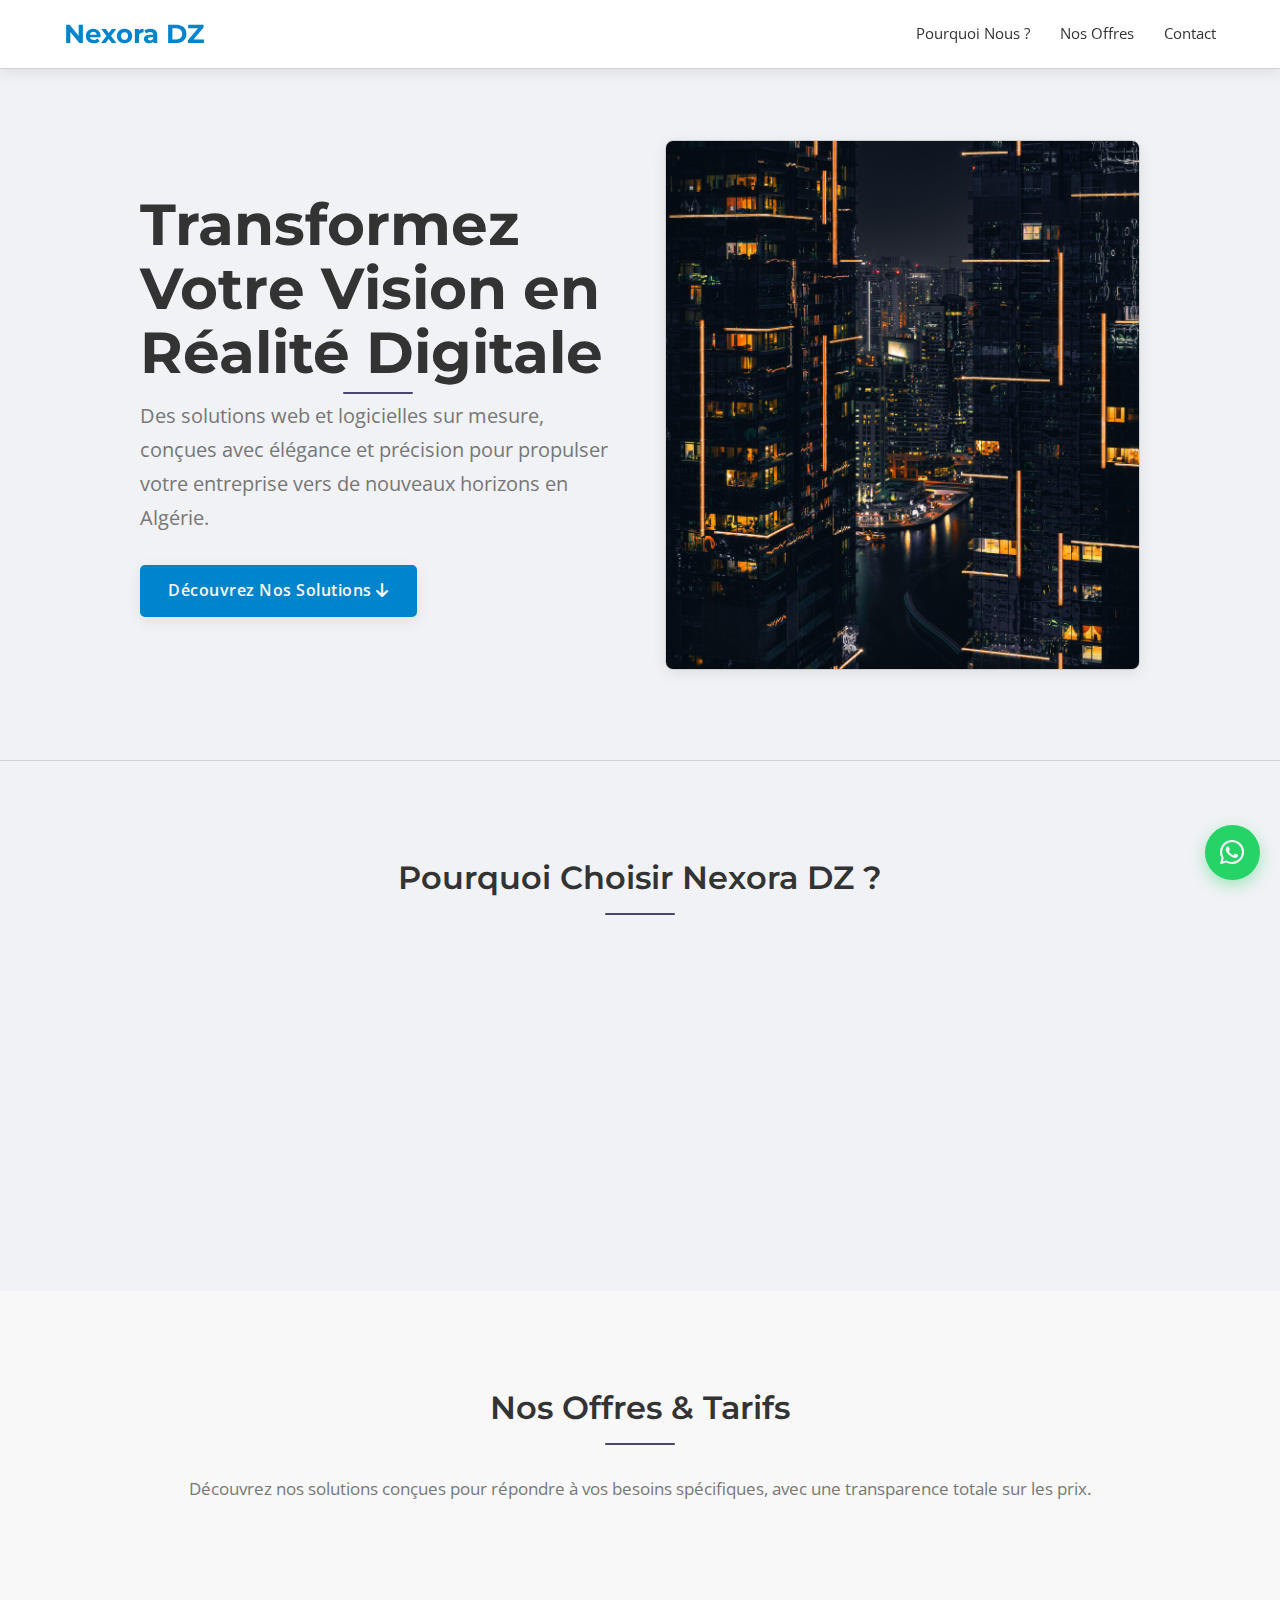
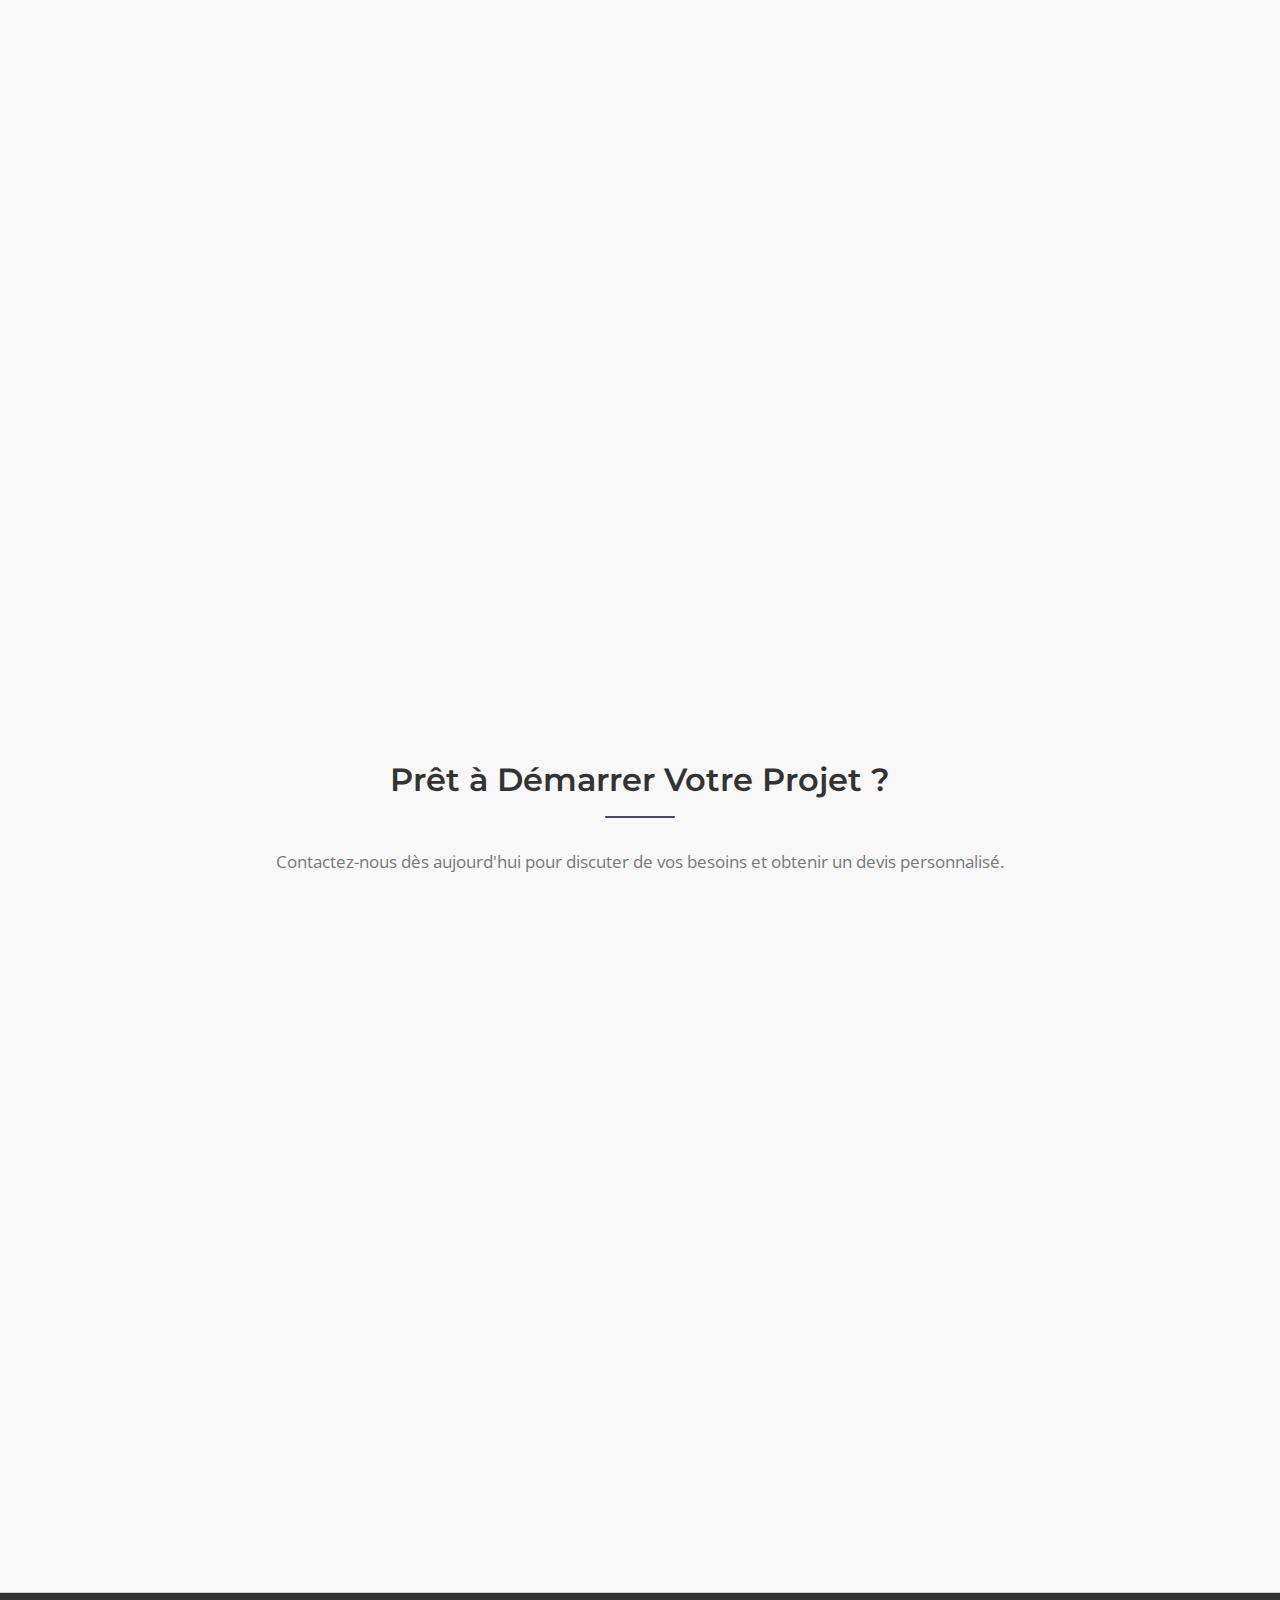
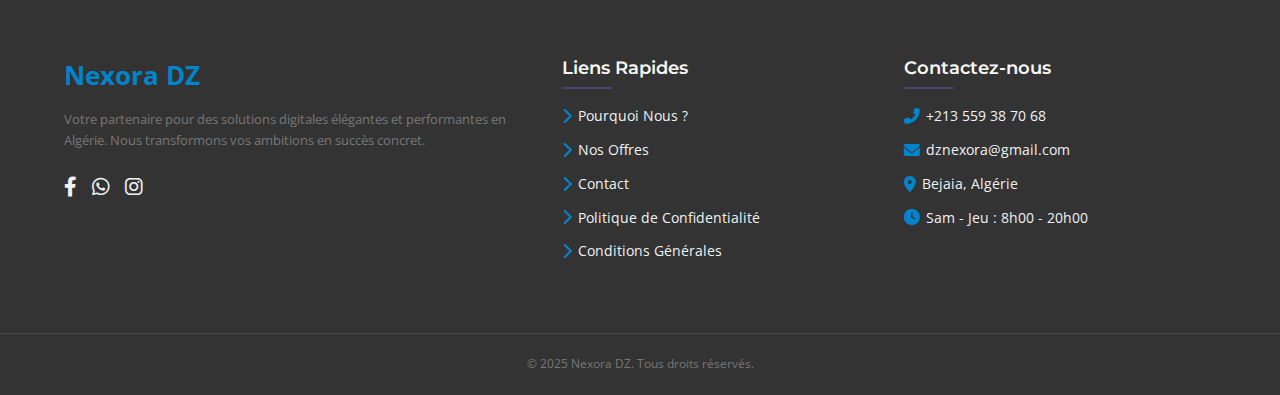
<file: index.html>
<!DOCTYPE html>
<html lang="fr">
<head>
    <meta charset="UTF-8">
    <meta name="viewport" content="width=device-width, initial-scale=1.0">
    <title>Nexora DZ - Solutions Web & Logiciels</title>
    <link href="https://fonts.googleapis.com/css2?family=Montserrat:wght@400;600;700&family=Open+Sans:wght@300;400;600&display=swap" rel="stylesheet">
    <link rel="stylesheet" href="https://cdnjs.cloudflare.com/ajax/libs/font-awesome/6.0.0-beta3/css/all.min.css">
    <link rel="stylesheet" href="style.css">
    <link rel="apple-touch-icon" sizes="180x180" href="/apple-touch-icon.png">
    <link rel="icon" type="image/png" sizes="32x32" href="/favicon-32x32.png">
    <link rel="icon" type="image/png" sizes="16x16" href="/favicon-16x16.png">
    <link rel="manifest" href="/site.webmanifest">
</head>
<body>

    <!-- Header -->
    <header class="header">
        <div class="container">
            <a href="index.html" class="logo">Nexora DZ</a>
            <div class="menu-toggle" id="mobile-menu">
                <span></span>
                <span></span>
                <span></span>
            </div>
            <nav>
                <ul class="nav-links">
                    <li><a href="#why-choose-us">Pourquoi Nous ?</a></li>
                    <li><a href="#offers">Nos Offres</a></li>
                    <li><a href="#contact">Contact</a></li>
                </ul>
            </nav>
        </div>
    </header>

    <!-- Hero Section -->
    <section class="hero">
        <div class="container">
            <div class="hero-content">
                <h2>Transformez Votre Vision en Réalité Digitale</h2>
                <p>Des solutions web et logicielles sur mesure, conçues avec élégance et précision pour propulser votre entreprise vers de nouveaux horizons en Algérie.</p>
                <a href="#offers" class="btn">Découvrez Nos Solutions <i class="fas fa-arrow-down"></i></a>
            </div>
            <div class="hero-illustration">
                <img src="hero-picture.jpg" alt="Illustration de solutions numériques élégantes">
            </div>
        </div>
    </section>

    <!-- Why Choose Us (Features) -->
    <section class="why-choose-us" id="why-choose-us">
        <div class="container">
            <h2>Pourquoi Choisir Nexora DZ ?</h2>
            <div class="features-grid">
                <div class="feature-item">
                    <i class="fas fa-lightbulb"></i>
                    <h3>Approche Créative</h3>
                    <p>Nous apportons des idées fraîches et des designs innovants pour que votre projet se démarque véritablement.</p>
                </div>
                <div class="feature-item">
                    <i class="fas fa-handshake"></i>
                    <h3>Partenariat Durable</h3>
                    <p>Nous construisons des relations solides avec nos clients, basées sur la confiance et un accompagnement continu.</p>
                </div>
                <div class="feature-item">
                    <i class="fas fa-globe-africa"></i>
                    <h3>Expertise Locale</h3>
                    <p>Une connaissance approfondie du marché algérien pour des solutions pertinentes et un déploiement efficace dans les 58 wilayas.</p>
                </div>
            </div>
        </div>
    </section>

    <!-- Our Offers -->
    <section class="offers" id="offers">
        <div class="container">
            <h2>Nos Offres & Tarifs</h2>
            <p style="margin-bottom: 35px; font-size: 17px; color: var(--text-muted);">Découvrez nos solutions conçues pour répondre à vos besoins spécifiques, avec une transparence totale sur les prix.</p>
            <div class="offers-grid">
                <!-- Offre Création de Site Web -->
                <div class="offer-item">
                    <div class="offer-image">
                        <img src="web creation - poster.png" alt="Illustration Création Site Web">
                    </div>
                    <div>
                        <h3>Création de Site Web</h3>
                        <div class="price">12.000 DA</div>
                        <ul>
                            <li><i class="fas fa-check-circle"></i> Design sur mesure et responsive</li>
                            <li><i class="fas fa-check-circle"></i> Optimisation pour les moteurs de recherche</li>
                            <li><i class="fas fa-check-circle"></i> Intégration de fonctionnalités avancées</li>
                            <li><i class="fas fa-check-circle"></i> Support technique dédié</li>
                            <li><i class="fas fa-check-circle"></i> Adapté à tous types de projets</li>
                        </ul>
                    </div>
                    <a href="web-creation.html" class="btn" target="_blank">Détails de l’offre <i class="fas fa-arrow-right"></i></a>
                </div>

                <!-- Offre Logiciel de Gestion -->
                <div class="offer-item">
                    <div class="offer-image">
                        <img src="logiciel - poster.png" alt="Illustration Logiciel de Gestion">
                    </div>
                    <div>
                        <h3>Logiciel de Gestion Prêt à l’Emploi</h3>
                        <div class="price">10.000 DA</div>
                        <ul>
                            <li><i class="fas fa-check-circle"></i> Installation sur flash disk</li>
                            <li><i class="fas fa-check-circle"></i> Livraison 58 wilayas</li>
                            <li><i class="fas fa-check-circle"></i> Interface utilisateur intuitive</li>
                            <li><i class="fas fa-check-circle"></i> Intégration fluide avec vos outils</li>
                            <li><i class="fas fa-check-circle"></i> Service après vente sur WhatsApp</li>
                        </ul>
                    </div>
                    <a href="logiciel-creation.html" class="btn" target="_blank">Détails de l’offre <i class="fas fa-arrow-right"></i></a>
                </div>
            </div>
        </div>
    </section>

    <!-- Contact -->
    <section class="contact" id="contact">
        <div class="container">
            <h2>Prêt à Démarrer Votre Projet ?</h2>
            <p style="margin-bottom: 35px; font-size: 17px; color: var(--text-muted);">Contactez-nous dès aujourd'hui pour discuter de vos besoins et obtenir un devis personnalisé.</p>
            <div class="contact-content">
                <div class="contact-info">
                    <h3>Nos Coordonnées</h3>
                    <p><i class="fas fa-phone-alt"></i> <a href="tel:+213559387068" style="color: inherit; text-decoration: none;">+213 559 38 70 68</a></p>
                    <p><i class="fas fa-envelope"></i> <a href="mailto:dznexora@gmail.com" style="color: inherit; text-decoration: none;">dznexora@gmail.com</a></p>
                    <p><i class="fas fa-map-marker-alt"></i> Bejaia, Algérie (Intervention 58 Wilayas)</p>
                    <p><i class="fas fa-clock"></i> Du Samedi au Jeudi : 8h00 - 20h00</p>
                </div>
                <div class="contact-form-wrapper">
                    <h3>Envoyez-nous un Message</h3>
                    <form id="contactForm" action="https://formsubmit.co/dznexora@gmail.com" method="POST">
                        <input type="hidden" name="_subject" value="Nouvelle demande de contact via Nexora DZ">
                        <input type="text" name="Nom" id="name" placeholder="Votre Nom Complet" required>
                        <input type="email" name="Email" id="email" placeholder="Votre Email" required>
                        <input type="tel" name="Téléphone" id="phone" placeholder="Votre Numéro de Téléphone (Optionnel)">
                        <select name="Sujet" id="subject" required>
                            <option value="">Sélectionnez un Sujet</option>
                            <option value="creation-site-web">Création de Site Web</option>
                            <option value="logiciel-gestion">Logiciel de Gestion</option>
                            <option value="maintenance-support">Maintenance & Support</option>
                            <option value="autre">Autre Demande</option>
                        </select>
                        <textarea name="Message" id="message" placeholder="Décrivez votre projet ou votre question..." required></textarea>
                        <button type="submit">Envoyer Mon Message <i class="fas fa-paper-plane"></i></button>
                        <div id="form-message" style="margin-top: 20px; padding: 15px; border-radius: 8px; display: none; font-weight: 600; text-align: left;"></div>
                    </form>
                </div>
            </div>
        </div>
    </section>

    <!-- Footer -->
    <footer class="footer">
        <div class="container">
            <div class="footer-col logo-col">
                <a href="#" class="logo">Nexora DZ</a>
                <p>Votre partenaire pour des solutions digitales élégantes et performantes en Algérie. Nous transformons vos ambitions en succès concret.</p>
                <div class="social-links">
                    <a href="https://www.facebook.com/profile.php?id=61578220463897" aria-label="Facebook" target="_blank"><i class="fab fa-facebook-f"></i></a>
                    <a href="https://wa.me/213559387068" aria-label="WhatsApp" target="_blank"><i class="fab fa-whatsapp"></i></a>
                    <a href="https://www.instagram.com/nexora.dz/" aria-label="Instagram" target="_blank"><i class="fab fa-instagram"></i></a>
                </div>
            </div>

            <div class="footer-col">
                <h3>Liens Rapides</h3>
                <ul>
                    <li><a href="#why-choose-us"><i class="fas fa-chevron-right"></i> Pourquoi Nous ?</a></li>
                    <li><a href="#offers"><i class="fas fa-chevron-right"></i> Nos Offres</a></li>
                    <li><a href="#contact"><i class="fas fa-chevron-right"></i> Contact</a></li>
                    <li><a href="#"><i class="fas fa-chevron-right"></i> Politique de Confidentialité</a></li>
                    <li><a href="#"><i class="fas fa-chevron-right"></i> Conditions Générales</a></li>
                </ul>
            </div>

            <div class="footer-col">
                <h3>Contactez-nous</h3>
                <ul>
                    <li><a href="tel:+213559387068"><i class="fas fa-phone-alt"></i> +213 559 38 70 68</a></li>
                    <li><a href="mailto:dznexora@gmail.com"><i class="fas fa-envelope"></i> dznexora@gmail.com</a></li>
                    <li><a href="#"><i class="fas fa-map-marker-alt"></i> Bejaia, Algérie</a></li>
                    <li><a href="#"><i class="fas fa-clock"></i> Sam - Jeu : 8h00 - 20h00</a></li>
                </ul>
            </div>
        </div>
        <div class="footer-bottom">
            <p>&copy; 2025 Nexora DZ. Tous droits réservés.</p>
        </div>
    </footer>

    <!-- WhatsApp Floating Button -->
    <a href="https://wa.me/213559387068" class="whatsapp-btn" target="_blank" aria-label="Contactez-nous sur WhatsApp">
        <i class="fab fa-whatsapp"></i>
    </a>

    <script>
        // Intersection Observer for scroll animations
        const animateElements = document.querySelectorAll('section, .feature-item, .offer-item, .contact-info, .contact-form-wrapper');

        const observer = new IntersectionObserver((entries) => {
            entries.forEach(entry => {
                if (entry.isIntersecting) {
                    entry.target.classList.add('animate-in');
                    observer.unobserve(entry.target);
                }
            });
        }, {
            threshold: 0.2,
            rootMargin: "0px 0px -50px 0px"
        });

        animateElements.forEach(element => {
            observer.observe(element);
        });

        // Contact Form Message with dynamic feedback
        document.getElementById('contactForm').addEventListener('submit', function(e) {
            e.preventDefault();
            const formMessage = document.getElementById('form-message');
            const submitButton = this.querySelector('button[type="submit"]');

            // Disable the button and show loading message
            submitButton.disabled = true;
            submitButton.innerHTML = 'Envoi en cours... <i class="fas fa-spinner fa-spin"></i>';
            formMessage.style.display = 'none';
            formMessage.classList.remove('error');

            // Create FormData object
            const formData = new FormData(this);

            // Send the form data using Fetch API
            fetch(this.action, {
                method: 'POST',
                body: formData,
            })
            .then(response => {
                if (response.ok) {
                    formMessage.textContent = 'Merci de nous avoir contacté ! Votre message a été envoyé avec succès. Nous vous répondrons dans les plus brefs délais.';
                    formMessage.style.display = 'block';
                    formMessage.classList.remove('error');
                    this.reset(); // Reset the form
                } else {
                    throw new Error('Erreur lors de l\'envoi du message.');
                }
            })
            .catch(error => {
                formMessage.textContent = 'Une erreur est survenue lors de l\'envoi. Veuillez réessayer.';
                formMessage.style.display = 'block';
                formMessage.classList.add('error');
            })
            .finally(() => {
                // Re-enable the button and reset its text
                submitButton.disabled = false;
                submitButton.innerHTML = 'Envoyer Mon Message <i class="fas fa-paper-plane"></i>';
            });
        });

        // Smooth scrolling for navigation links
        document.querySelectorAll('a[href^="#"]').forEach(anchor => {
            anchor.addEventListener('click', function (e) {
                e.preventDefault();
                document.querySelector(this.getAttribute('href')).scrollIntoView({
                    behavior: 'smooth'
                });
                // Close mobile menu if open
                const navLinks = document.querySelector('.nav-links');
                const menuToggle = document.getElementById('mobile-menu');
                if (navLinks.classList.contains('open')) {
                    navLinks.classList.remove('open');
                    menuToggle.classList.remove('open');
                }
            });
        });

        // Mobile menu toggle
        document.getElementById('mobile-menu').addEventListener('click', function() {
            const navLinks = document.querySelector('.nav-links');
            this.classList.toggle('open');
            navLinks.classList.toggle('open');
        });

        // Active navigation link on scroll
        const sections = document.querySelectorAll('section');
        const navLinks = document.querySelectorAll('.nav-links a');

        window.addEventListener('scroll', () => {
            let current = '';
            sections.forEach(section => {
                const sectionTop = section.offsetTop;
                const sectionHeight = section.clientHeight;
                if (pageYOffset >= sectionTop - sectionHeight / 3) {
                    current = section.getAttribute('id');
                }
            });

            navLinks.forEach(link => {
                link.classList.remove('active');
                if (link.getAttribute('href').includes(current) && current !== '') {
                    link.classList.add('active');
                }
            });
        });
    </script>

</body>
</html>
</file>
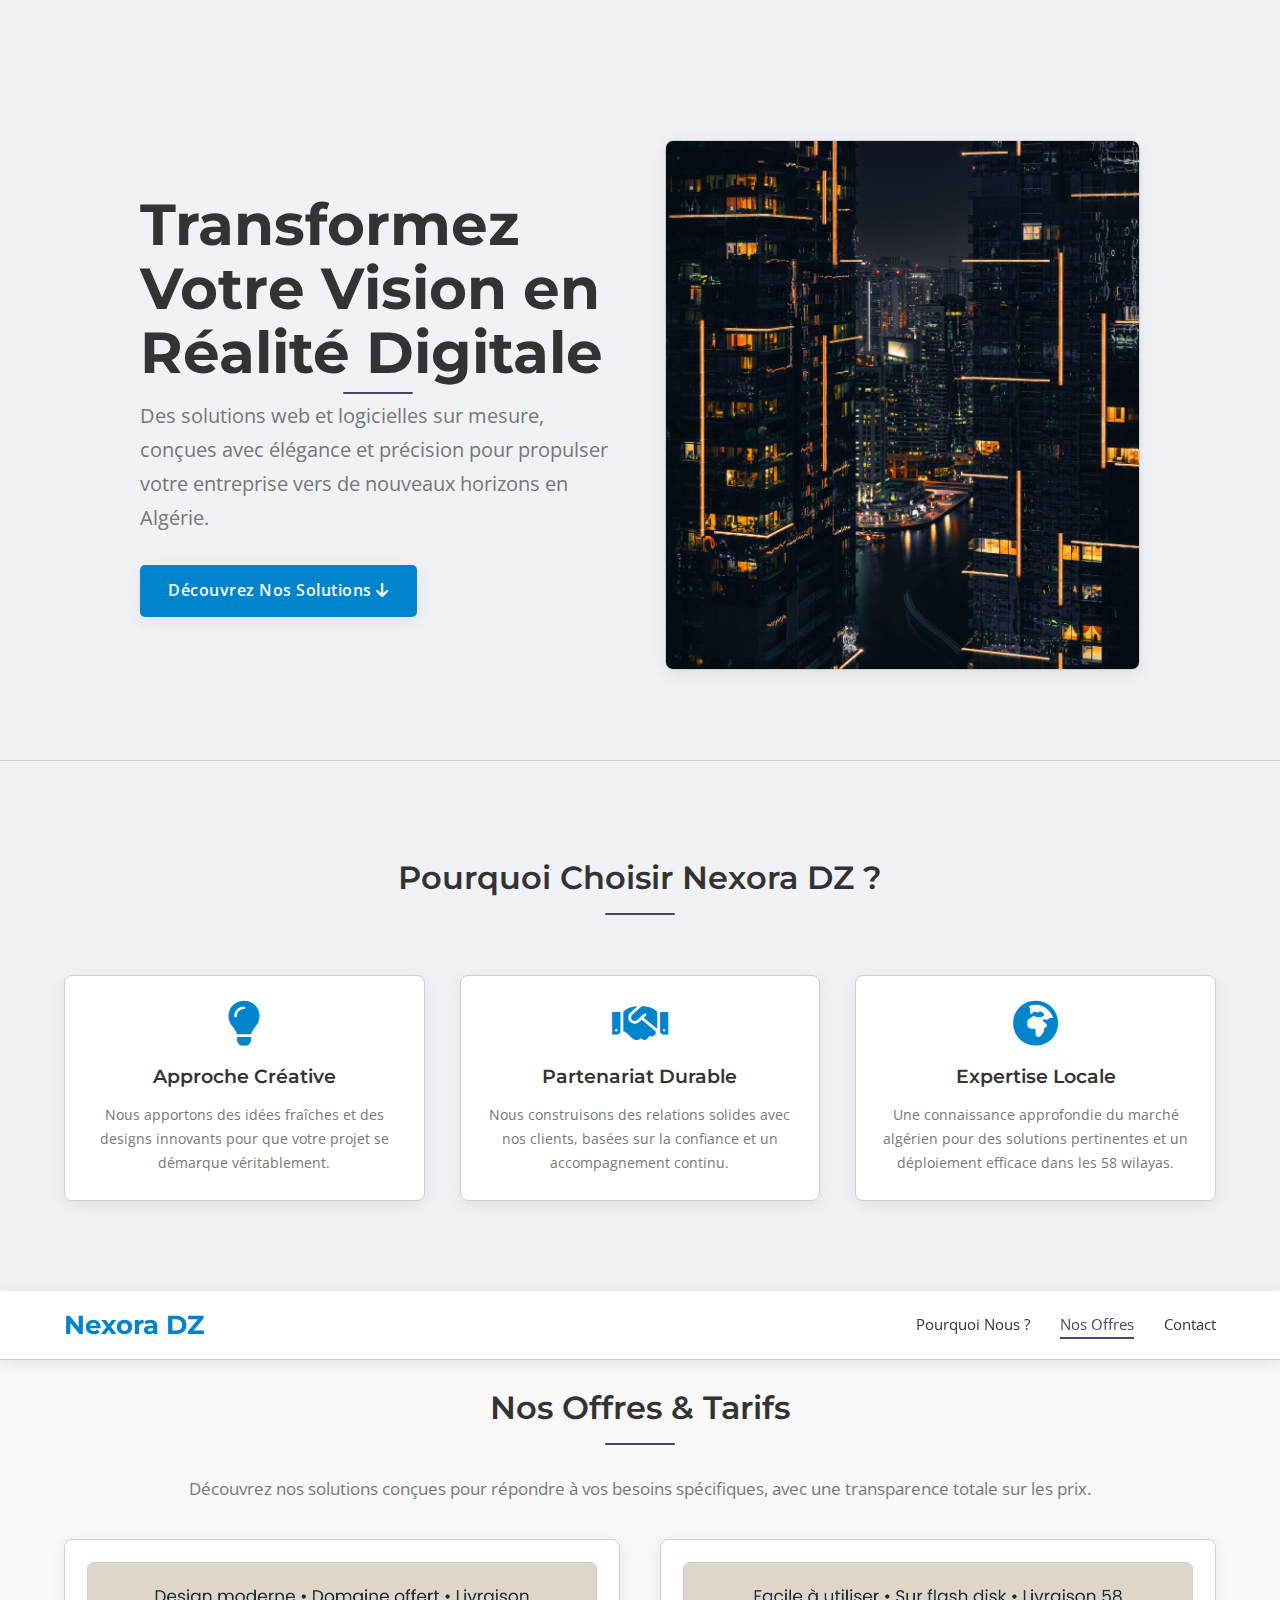
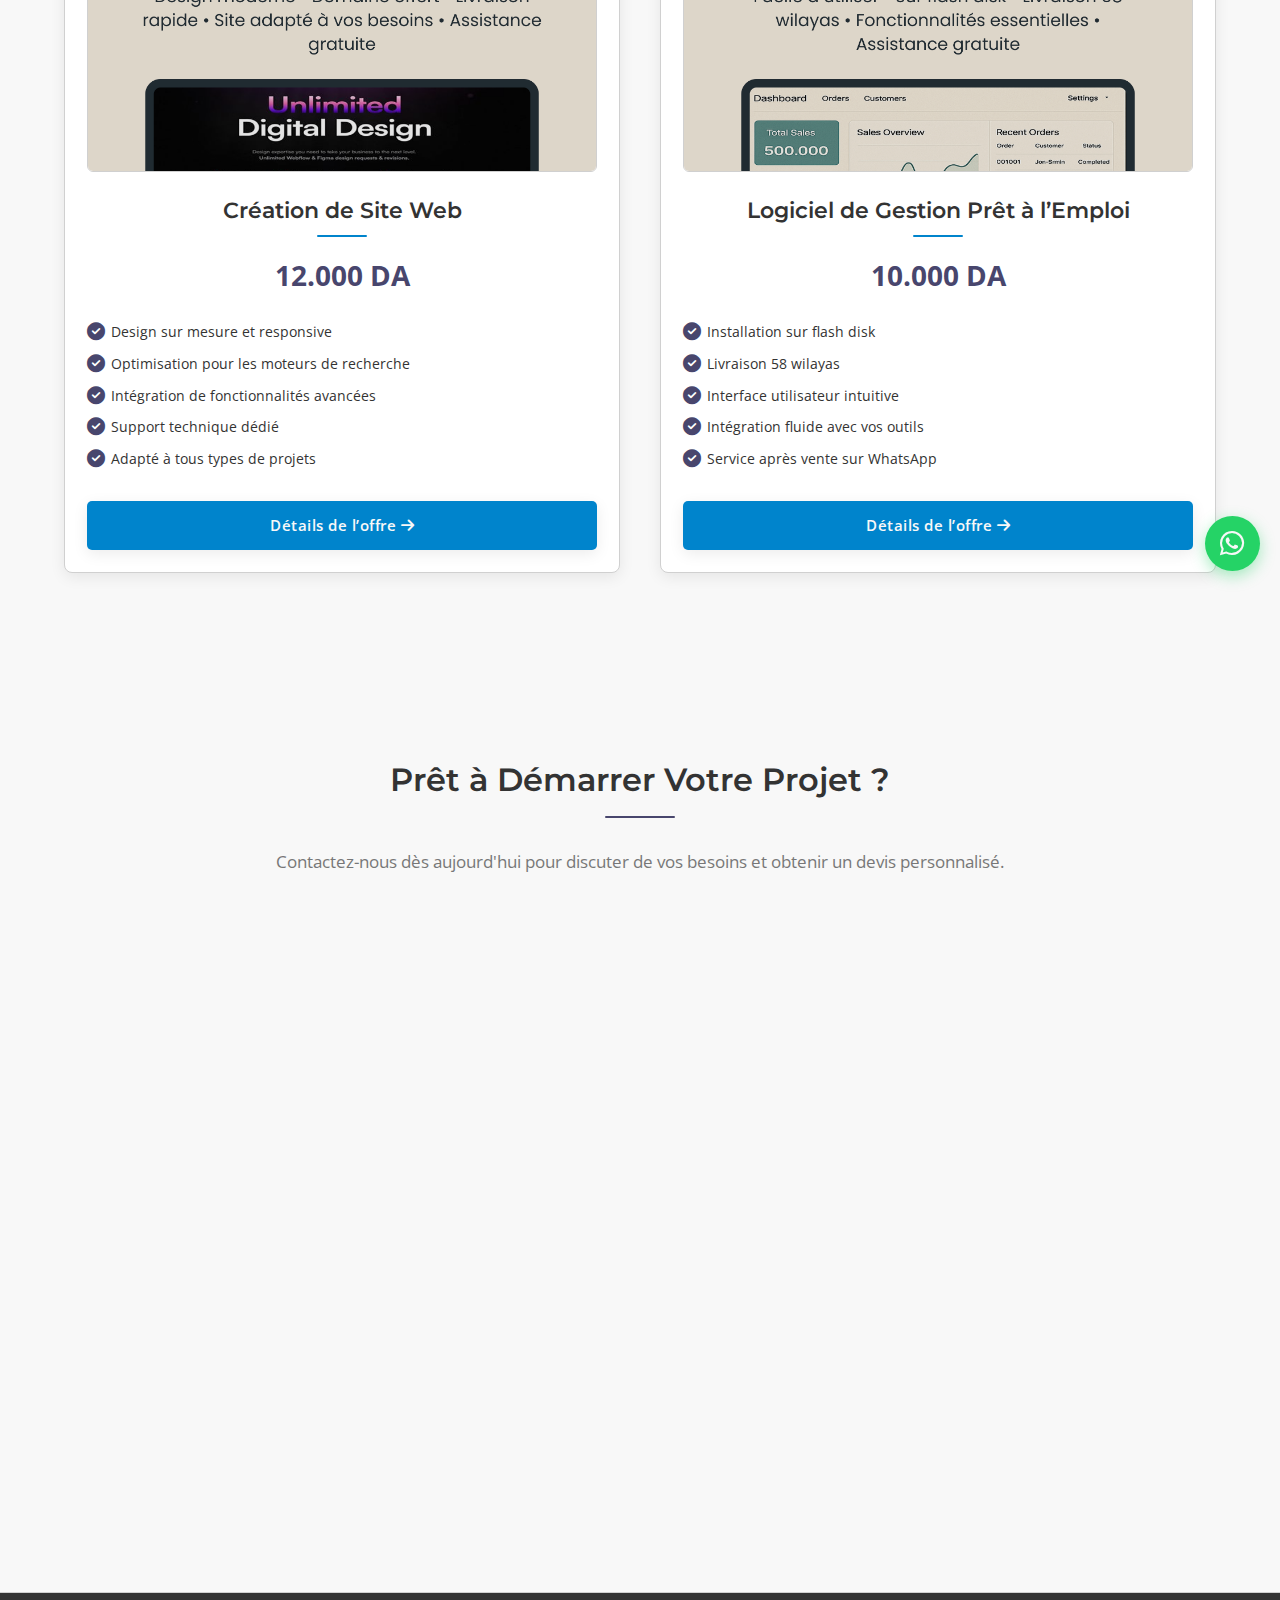
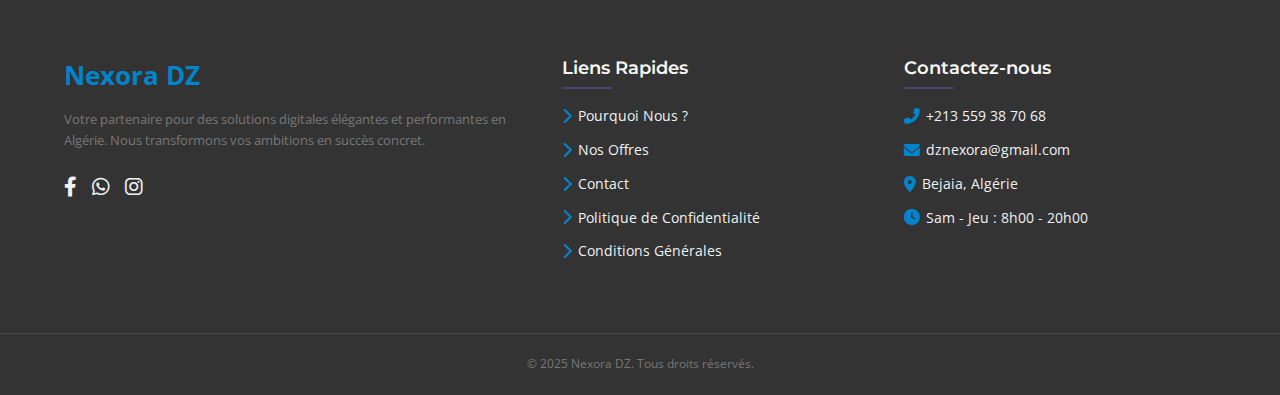
<file: demande-confirmation.html>
<!DOCTYPE html>
<html lang="fr">
<head>
    <meta charset="UTF-8">
    <meta name="viewport" content="width=device-width, initial-scale=1.0">
    <title>Nexora DZ - Votre Demande</title>
    <link href="https://fonts.googleapis.com/css2?family=Montserrat:wght@400;600;700&family=Open+Sans:wght@300;400;600&display=swap" rel="stylesheet">
    <link rel="stylesheet" href="https://cdnjs.cloudflare.com/ajax/libs/font-awesome/6.0.0-beta3/css/all.min.css">
    <link rel="stylesheet" href="style.css">
    <link rel="apple-touch-icon" sizes="180x180" href="/apple-touch-icon.png">
    <link rel="icon" type="image/png" sizes="32x32" href="/favicon-32x32.png">
    <link rel="icon" type="image/png" sizes="16x16" href="/favicon-16x16.png">
    <link rel="manifest" href="/site.webmanifest">
</head>
<body>

    <header class="header">
        <div class="container">
            <a href="index.html" class="logo">Nexora DZ</a>
            <div class="menu-toggle" id="mobile-menu">
                <span></span>
                <span></span>
                <span></span>
            </div>
            <nav>
                <ul class="nav-links">
                    <li><a href="index.html#why-choose-us">Pourquoi Nous ?</a></li>
                    <li><a href="index.html#offers">Nos Offres</a></li>
                    <li><a href="index.html#contact">Contact</a></li>
                </ul>
            </nav>
        </div>
    </header>

    <section class="confirmation-page">
        <div class="container">
            <h2>Votre Demande de Devis</h2>
            <div class="confirmation-content">
                <h3>Merci pour votre intérêt !</h3>
                <p>Veuillez vérifier le récapitulatif de votre demande ci-dessous. Nous vous contacterons très prochainement pour discuter des détails et vous fournir un devis personnalisé.</p>

                <div class="confirmation-summary">
                    <h4>Récapitulatif des offres sélectionnées :</h4>
                    <ul id="selected-offers-list"></ul>
                    <div class="total-price">Total Estimé: <span id="confirmation-total">0 DA</span></div>
                </div>

                <div class="confirmation-form">
                    <h4>Vos coordonnées pour la demande :</h4>
                    <form id="demand-form">
                        <input type="text" name="Nom" id="demand-name" placeholder="Votre Nom Complet" required>
                        <input type="email" name="Email" id="demand-email" placeholder="Votre Email" required>
                        <input type="tel" name="Téléphone" id="demand-phone" placeholder="Votre Numéro de Téléphone (ex: +213 5XX XXX XXX)" required>
                        <textarea name="Message" id="demand-message" placeholder="Des détails supplémentaires ou questions ? (Optionnel)"></textarea>
                        <button type="submit" class="btn">Envoyer via WhatsApp <i class="fab fa-whatsapp"></i></button>
                    </form>

                    <div id="demand-message-status" class="confirmation-message"></div>
                </div>
            </div>
        </div>
    </section>

    <footer class="footer">
        <div class="container">
            <div class="footer-col logo-col">
                <a href="index.html" class="logo">Nexora DZ</a>
                <p>Votre partenaire pour des solutions digitales élégantes et performantes en Algérie. Nous transformons vos ambitions en succès concret.</p>
                <div class="social-links">
                    <a href="https://www.facebook.com/profile.php?id=61578220463897" aria-label="Facebook" target="_blank"><i class="fab fa-facebook-f"></i></a>
                    <a href="https://wa.me/213559387068" aria-label="WhatsApp" target="_blank"><i class="fab fa-whatsapp"></i></a>
                    <a href="https://www.instagram.com/nexora.dz/" aria-label="Instagram" target="_blank"><i class="fab fa-instagram"></i></a>
                </div>
            </div>

            <div class="footer-col">
                <h3>Liens Rapides</h3>
                <ul>
                    <li><a href="index.html#why-choose-us"><i class="fas fa-chevron-right"></i> Pourquoi Nous ?</a></li>
                    <li><a href="index.html#offers"><i class="fas fa-chevron-right"></i> Nos Offres</a></li>
                    <li><a href="index.html#contact"><i class="fas fa-chevron-right"></i> Contact</a></li>
                    <li><a href="#"><i class="fas fa-chevron-right"></i> Politique de Confidentialité</a></li>
                    <li><a href="#"><i class="fas fa-chevron-right"></i> Conditions Générales</a></li>
                </ul>
            </div>

            <div class="footer-col">
                <h3>Contactez-nous</h3>
                <ul>
                    <li><a href="tel:+213559387068"><i class="fas fa-phone-alt"></i> +213 559 38 70 68</a></li>
                    <li><a href="mailto:dznexora@gmail.com"><i class="fas fa-envelope"></i> dznexora@gmail.com</a></li>
                    <li><a href="#"><i class="fas fa-map-marker-alt"></i> Bejaia, Algérie</a></li>
                    <li><a href="#"><i class="fas fa-clock"></i> Sam - Jeu : 8h00 - 20h00</a></li>
                </ul>
            </div>
        </div>
        <div class="footer-bottom">
            <p>&copy; 2025 Nexora DZ. Tous droits réservés.</p>
        </div>
    </footer>

    <a href="https://wa.me/213559387068" class="whatsapp-btn" target="_blank" aria-label="Contactez-nous sur WhatsApp">
        <i class="fab fa-whatsapp"></i>
    </a>

    <script>
        document.getElementById('mobile-menu').addEventListener('click', function() {
            const navLinks = document.querySelector('.nav-links');
            this.classList.toggle('open');
            navLinks.classList.toggle('open');
        });

        document.addEventListener('DOMContentLoaded', () => {
            const selectedOffersList = document.getElementById('selected-offers-list');
            const confirmationTotalSpan = document.getElementById('confirmation-total');
            const demandForm = document.getElementById('demand-form');
            const demandMessageStatus = document.getElementById('demand-message-status');

            const savedCart = localStorage.getItem('nexoraCart');
            let cart = [];
            if (savedCart) {
                cart = JSON.parse(savedCart);
            }

            if (cart.length === 0) {
                window.location.href = 'index.html#offers';
                return;
            }

            let total = 0;
            selectedOffersList.innerHTML = '';

            cart.forEach(item => {
                const listItem = document.createElement('li');
                listItem.innerHTML = `
                    <span>${item.name}</span>
                    <span>${item.price === 0 ? 'Sur Devis' : item.price.toLocaleString('fr-DZ') + ' DA'}</span>
                `;
                selectedOffersList.appendChild(listItem);

                if (item.price !== 0) {
                    total += item.price;
                }
            });

            confirmationTotalSpan.textContent = total.toLocaleString('fr-DZ') + ' DA';

            const urlParams = new URLSearchParams(window.location.search);
            const messageFromCart = urlParams.get('message');
            if (messageFromCart) {
                document.getElementById('demand-message').value = decodeURIComponent(messageFromCart);
            }

            // Gérer la soumission du formulaire
            demandForm.addEventListener('submit', function(event) {
    event.preventDefault(); // Empêcher le rechargement de la page

    const name = document.getElementById('demand-name').value;
    const email = document.getElementById('demand-email').value;
    const phone = document.getElementById('demand-phone').value;
    const message = document.getElementById('demand-message').value;

    let cart = JSON.parse(localStorage.getItem('nexoraCart')) || [];
    let offersText = '';
    let total = 0;

    cart.forEach(item => {
        offersText += `- ${item.name} : ${item.price === 0 ? 'Sur Devis' : item.price.toLocaleString('fr-DZ') + ' DA'}\n`;
        if (item.price !== 0) {
            total += item.price;
        }
    });

    const totalText = total ? `\nTotal estimé : ${total.toLocaleString('fr-DZ')} DA` : '';

    const fullMessage =
        `📋 *Nouvelle Demande de Devis Nexora DZ*\n\n` +
        `👤 *Nom* : ${name}\n` +
        `📧 *Email* : ${email}\n` +
        `📱 *Téléphone* : ${phone}\n\n` +
        `🛒 *Offres sélectionnées* :\n${offersText}${totalText}\n\n` +
        (message ? `📝 *Message* :\n${message}` : '');

    const whatsappURL = `https://wa.me/213559387068?text=${encodeURIComponent(fullMessage)}`;

    // Redirection vers WhatsApp
    window.open(whatsappURL, '_blank');

    // Vider le panier après envoi
    localStorage.removeItem('nexoraCart');
});


            const hiddenItems = document.getElementById('hidden-cart-items');
            const hiddenTotal = document.getElementById('hidden-cart-total');

            let content = "";
            cart.forEach(item => {
                content += `- ${item.name} : ${item.price === 0 ? 'Sur Devis' : item.price.toLocaleString('fr-DZ') + ' DA'}\n`;
            });

            hiddenItems.value = content;
            hiddenTotal.value = total.toLocaleString('fr-DZ') + ' DA';
        });
    </script>

</body>
</html>
</file>
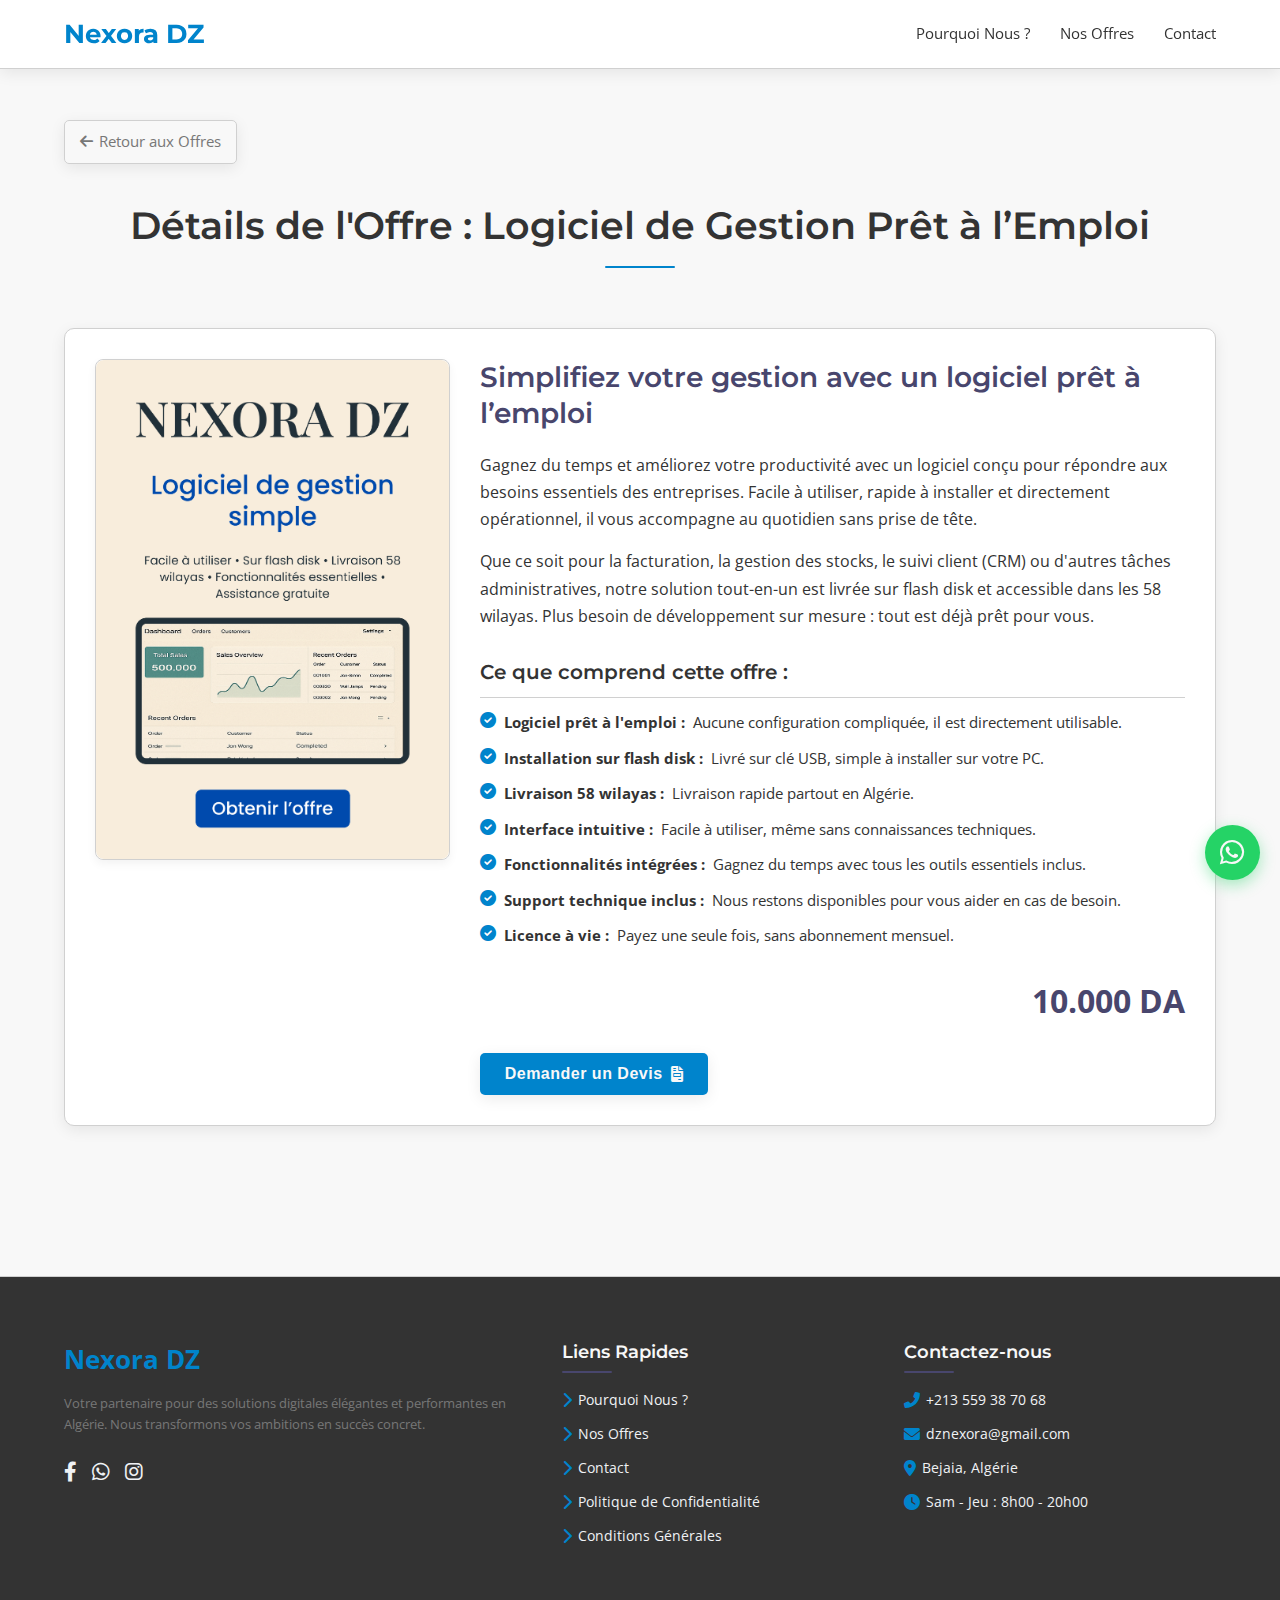
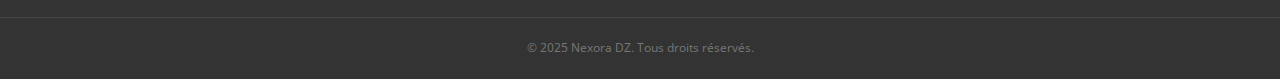
<file: logiciel-creation.html>
<!DOCTYPE html>
<html lang="fr">
<head>
    <meta charset="UTF-8">
    <meta name="viewport" content="width=device-width, initial-scale=1.0">
    <title>Nexora DZ - Détail Offre : Logiciel de Gestion Sur Mesure</title>
    <!-- Google Fonts - Montserrat pour les titres, Open Sans pour le texte -->
    <link href="https://fonts.googleapis.com/css2?family=Montserrat:wght@400;600;700&family=Open+Sans:wght@300;400;600&display=swap" rel="stylesheet">
    <!-- Font Awesome pour les icônes -->
    <link rel="stylesheet" href="https://cdnjs.cloudflare.com/ajax/libs/font-awesome/6.0.0-beta3/css/all.min.css">
    <link rel="stylesheet" href="style.css">
</head>
<body>

    <!-- Header -->
    <header class="header">
        <div class="container">
            <a href="index.html" class="logo">Nexora DZ</a>
            <div class="menu-toggle" id="mobile-menu">
                <span></span>
                <span></span>
                <span></span>
            </div>
            <nav>
                <ul class="nav-links">
                    <li><a href="index.html#why-choose-us">Pourquoi Nous ?</a></li>
                    <li><a href="index.html#offers">Nos Offres</a></li>
                    <li><a href="index.html#contact">Contact</a></li>
                </ul>
            </nav>
        </div>
    </header>

    <!-- Page de Détail - Logiciel de Gestion Sur Mesure -->
    <section class="offer-detail-page" id="detail-logiciel-gestion">
    <div class="container">
        <a href="index.html#offers" class="back-to-offers-btn"><i class="fas fa-arrow-left"></i> Retour aux Offres</a>
        <h2>Détails de l'Offre : Logiciel de Gestion Prêt à l’Emploi</h2>
        <div class="detail-content">
            <div class="detail-image">
                <img src="logiciel - poster.png" alt="Illustration Logiciel de Gestion">
            </div>
            <div class="detail-text">
                <h3>Simplifiez votre gestion avec un logiciel prêt à l’emploi</h3>
                <p>Gagnez du temps et améliorez votre productivité avec un logiciel conçu pour répondre aux besoins essentiels des entreprises. Facile à utiliser, rapide à installer et directement opérationnel, il vous accompagne au quotidien sans prise de tête.</p>
                <p>Que ce soit pour la facturation, la gestion des stocks, le suivi client (CRM) ou d'autres tâches administratives, notre solution tout-en-un est livrée sur flash disk et accessible dans les 58 wilayas. Plus besoin de développement sur mesure : tout est déjà prêt pour vous.</p>
                <h4>Ce que comprend cette offre :</h4>
                <ul>
                    <li><i class="fas fa-check-circle"></i> <strong>Logiciel prêt à l'emploi :</strong> Aucune configuration compliquée, il est directement utilisable.</li>
                    <li><i class="fas fa-check-circle"></i> <strong>Installation sur flash disk :</strong> Livré sur clé USB, simple à installer sur votre PC.</li>
                    <li><i class="fas fa-check-circle"></i> <strong>Livraison 58 wilayas :</strong> Livraison rapide partout en Algérie.</li>
                    <li><i class="fas fa-check-circle"></i> <strong>Interface intuitive :</strong> Facile à utiliser, même sans connaissances techniques.</li>
                    <li><i class="fas fa-check-circle"></i> <strong>Fonctionnalités intégrées :</strong> Gagnez du temps avec tous les outils essentiels inclus.</li>
                    <li><i class="fas fa-check-circle"></i> <strong>Support technique inclus :</strong> Nous restons disponibles pour vous aider en cas de besoin.</li>
                    <li><i class="fas fa-check-circle"></i> <strong>Licence à vie :</strong> Payez une seule fois, sans abonnement mensuel.</li>
                </ul>

                <div class="detail-price">10.000 DA</div>
                <button class="btn add-to-cart-btn" data-item-id="logiciel-gestion" data-item-name="Logiciel de Gestion Sur Mesure" data-item-price="10000">Demander un Devis <i class="fas fa-file-invoice"></i></button>
            </div>
        </div>
    </div>
</section>


    <!-- Footer -->
    <footer class="footer">
        <div class="container">
            <div class="footer-col logo-col">
                <a href="index.html" class="logo">Nexora DZ</a>
                <p>Votre partenaire pour des solutions digitales élégantes et performantes en Algérie. Nous transformons vos ambitions en succès concret.</p>
                <div class="social-links">
                    <a href="https://www.facebook.com/profile.php?id=61578220463897" aria-label="Facebook" target="_blank"><i class="fab fa-facebook-f"></i></a>
                    <a href="https://wa.me/213559387068" aria-label="WhatsApp" target="_blank"><i class="fab fa-whatsapp"></i></a>
                    <a href="https://www.instagram.com/nexora.dz/" aria-label="Instagram" target="_blank"><i class="fab fa-instagram"></i></a>
                </div>
            </div>

            <div class="footer-col">
                <h3>Liens Rapides</h3>
                <ul>
                    <li><a href="index.html#why-choose-us"><i class="fas fa-chevron-right"></i> Pourquoi Nous ?</a></li>
                    <li><a href="index.html#offers"><i class="fas fa-chevron-right"></i> Nos Offres</a></li>
                    <li><a href="index.html#contact"><i class="fas fa-chevron-right"></i> Contact</a></li>
                    <li><a href="#"><i class="fas fa-chevron-right"></i> Politique de Confidentialité</a></li>
                    <li><a href="#"><i class="fas fa-chevron-right"></i> Conditions Générales</a></li>
                </ul>
            </div>

            <div class="footer-col">
                <h3>Contactez-nous</h3>
                <ul>
                    <li><a href="tel:+213559387068"><i class="fas fa-phone-alt"></i> +213 559 38 70 68</a></li>
                    <li><a href="mailto:dznexora@gmail.com"><i class="fas fa-envelope"></i> dznexora@gmail.com</a></li>
                    <li><a href="#"><i class="fas fa-map-marker-alt"></i> Bejaia, Algérie</a></li>
                    <li><a href="#"><i class="fas fa-clock"></i> Sam - Jeu : 8h00 - 20h00</a></li>
                </ul>
            </div>
        </div>
        <div class="footer-bottom">
            <p>&copy; 2025 Nexora DZ. Tous droits réservés.</p>
        </div>
    </footer>

    <!-- WhatsApp Floating Button -->
    <a href="https://wa.me/213559387068" class="whatsapp-btn" target="_blank" aria-label="Contactez-nous sur WhatsApp">
        <i class="fab fa-whatsapp"></i>
    </a>

    <!-- Panier Flottant -->
    <div class="cart-sidebar" id="cart-sidebar">
        <div class="cart-header">
            <h3>Votre Panier</h3>
            <button class="close-cart-btn"><i class="fas fa-times"></i></button>
        </div>
        <div class="cart-items" id="cart-items">
            <!-- Les articles du panier seront insérés ici par JavaScript -->
            <p class="empty-cart-message">Votre panier est vide.</p>
        </div>
        <div class="cart-footer">
            <div class="cart-total">Total: <span id="cart-total">0 DA</span></div>
            <button class="btn checkout-btn">Procéder à la Demande <i class="fas fa-paper-plane"></i></button>
        </div>
    </div>

    <!-- Bouton Panier Flottant -->
    <button class="floating-cart-btn" id="floating-cart-btn">
        <i class="fas fa-shopping-cart"></i>
        <span class="cart-count" id="cart-count">0</span>
    </button>

    <script>
        // Mobile menu toggle
        document.getElementById('mobile-menu').addEventListener('click', function() {
            const navLinks = document.querySelector('.nav-links');
            this.classList.toggle('open');
            navLinks.classList.toggle('open');
        });

        // --- Logique du Panier (intégrée dans chaque page de détail) ---
        const floatingCartBtn = document.getElementById('floating-cart-btn');
        const cartSidebar = document.getElementById('cart-sidebar');
        const closeCartBtn = document.querySelector('.close-cart-btn');
        const cartItemsContainer = document.getElementById('cart-items');
        const cartTotalSpan = document.getElementById('cart-total');
        const cartCountSpan = document.getElementById('cart-count');
        const addToCartButtons = document.querySelectorAll('.add-to-cart-btn');
        const checkoutBtn = document.querySelector('.checkout-btn');

        let cart = []; // Tableau pour stocker les articles du panier

        // Charger le panier depuis le localStorage au chargement de la page
        document.addEventListener('DOMContentLoaded', () => {
            const savedCart = localStorage.getItem('nexoraCart');
            if (savedCart) {
                cart = JSON.parse(savedCart);
            }
            updateCartDisplay(); // Mettre à jour l'affichage et la visibilité du bouton au chargement
        });

        // Ouvrir/Fermer le panier
        floatingCartBtn.addEventListener('click', () => {
            cartSidebar.classList.toggle('open');
        });

        closeCartBtn.addEventListener('click', () => {
            cartSidebar.classList.remove('open');
        });

        // Ajouter un article au panier
        addToCartButtons.forEach(button => {
            button.addEventListener('click', function() {
                const itemId = this.dataset.itemId;
                const itemName = this.dataset.itemName;
                const itemPrice = parseFloat(this.dataset.itemPrice); // Convertir en nombre

                const existingItem = cart.find(item => item.id === itemId);

                if (existingItem) {
                    alert(`L'offre "${itemName}" est déjà dans votre panier.`);
                } else {
                    cart.push({ id: itemId, name: itemName, price: itemPrice });
                    updateCartDisplay();
                    saveCart();
                    alert(`L'offre "${itemName}" a été ajoutée à votre panier !`);
                    cartSidebar.classList.add('open'); // Ouvrir le panier après ajout
                }
            });
        });

        // Supprimer un article du panier
        cartItemsContainer.addEventListener('click', function(event) {
            // Vérifie si l'élément cliqué ou l'un de ses parents est le bouton de suppression
            const removeButton = event.target.closest('.remove-item-btn');
            if (removeButton) {
                const itemIdToRemove = removeButton.dataset.itemId;
                cart = cart.filter(item => item.id !== itemIdToRemove);
                updateCartDisplay();
                saveCart();
            }
        });

        // Mettre à jour l'affichage du panier et la visibilité du bouton flottant
        function updateCartDisplay() {
            cartItemsContainer.innerHTML = ''; // Vider le contenu actuel

            if (cart.length === 0) {
                cartItemsContainer.innerHTML = '<p class="empty-cart-message">Votre panier est vide.</p>';
                cartTotalSpan.textContent = '0 DA';
                cartCountSpan.textContent = '0';
                checkoutBtn.disabled = true;
                floatingCartBtn.style.display = 'none'; // Masquer le bouton flottant
                return;
            }

            let total = 0;
            cart.forEach(item => {
                const cartItemDiv = document.createElement('div');
                cartItemDiv.classList.add('cart-item');
                cartItemDiv.innerHTML = `
                    <div class="cart-item-info">
                        <h4>${item.name}</h4>
                        <p>${item.price === 0 ? 'Sur Devis' : item.price.toLocaleString('fr-DZ') + ' DA'}</p>
                    </div>
                    <button class="remove-item-btn" data-item-id="${item.id}"><i class="fas fa-trash-alt"></i></button>
                `;
                cartItemsContainer.appendChild(cartItemDiv);

                if (item.price !== 0) { // N'ajoute au total que si le prix n'est pas "Sur Devis"
                    total += item.price;
                }
            });

            cartTotalSpan.textContent = total.toLocaleString('fr-DZ') + ' DA';
            cartCountSpan.textContent = cart.length;
            checkoutBtn.disabled = false;
            floatingCartBtn.style.display = 'flex'; // Afficher le bouton flottant
        }

        // Sauvegarder le panier dans le localStorage
        function saveCart() {
            localStorage.setItem('nexoraCart', JSON.stringify(cart));
        }

        // Gérer le bouton "Procéder à la Demande" (Checkout)
        checkoutBtn.addEventListener('click', () => {
            if (cart.length === 0) {
                alert('Votre panier est vide. Veuillez ajouter des offres avant de procéder.');
                return;
            }

            // Construire le message pour la page de demande
            let messageContent = "Bonjour Nexora DZ,\n\nJe souhaite obtenir un devis pour les offres suivantes :\n\n";
            cart.forEach(item => {
                messageContent += `- ${item.name} (${item.price === 0 ? 'Sur Devis' : item.price.toLocaleString('fr-DZ') + ' DA'})\n`;
            });
            messageContent += "\nMerci de me contacter pour discuter des détails.\n\nCordialement,";

            // Rediriger vers la nouvelle page de confirmation de demande
            const confirmationPageUrl = `demande-confirmation.html?message=${encodeURIComponent(messageContent)}`;
            window.location.href = confirmationPageUrl;

            // Le panier sera vidé sur la page de confirmation après l'envoi du formulaire
        });

        // Gérer le pré-remplissage du formulaire de contact si on vient d'une page de détail avec un message
        // Cette partie n'est plus pertinente pour cette page car la redirection se fait vers demande-confirmation.html
        // et non plus vers index.html#contact avec un message.
        // window.addEventListener('load', () => {
        //     const urlParams = new URLSearchParams(window.location.search);
        //     const message = urlParams.get('message');
        //     if (message && window.location.hash === '#contact') {
        //         const subjectInput = document.getElementById('subject');
        //         const messageTextarea = document.getElementById('message');
        //         if (subjectInput) subjectInput.value = 'autre';
        //         if (messageTextarea) messageTextarea.value = decodeURIComponent(message);
        //     }
        // });
    </script>

</body>
</html>
</file>
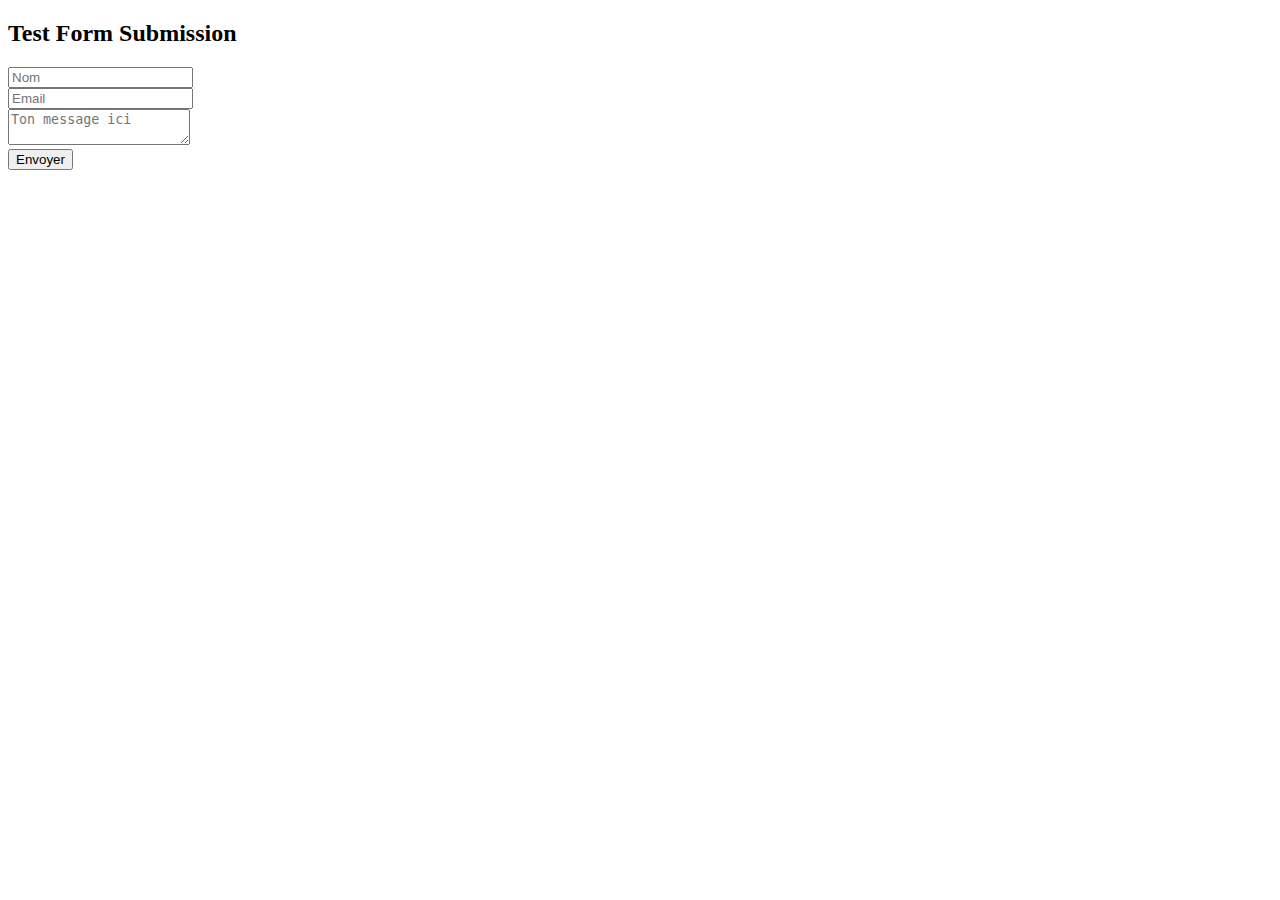
<file: test.html>
<!DOCTYPE html>
<html lang="fr">
<head>
  <meta charset="UTF-8">
  <title>Test FormSubmit</title>
</head>
<body>

  <h2>Test Form Submission</h2>
  <form action="https://formsubmit.co/dznexora@gmail.com" method="POST">
    <!-- Required FormSubmit fields -->
    <input type="hidden" name="_subject" value="Test depuis le site Nexora">
    <input type="hidden" name="_captcha" value="false">
    <input type="hidden" name="_template" value="table">

    <!-- Your Fields -->
    <input type="text" name="Nom" placeholder="Nom" required><br>
    <input type="email" name="Email" placeholder="Email" required><br>
    <textarea name="Message" placeholder="Ton message ici" required></textarea><br>

    <button type="submit">Envoyer</button>
  </form>

</body>
</html>
</file>
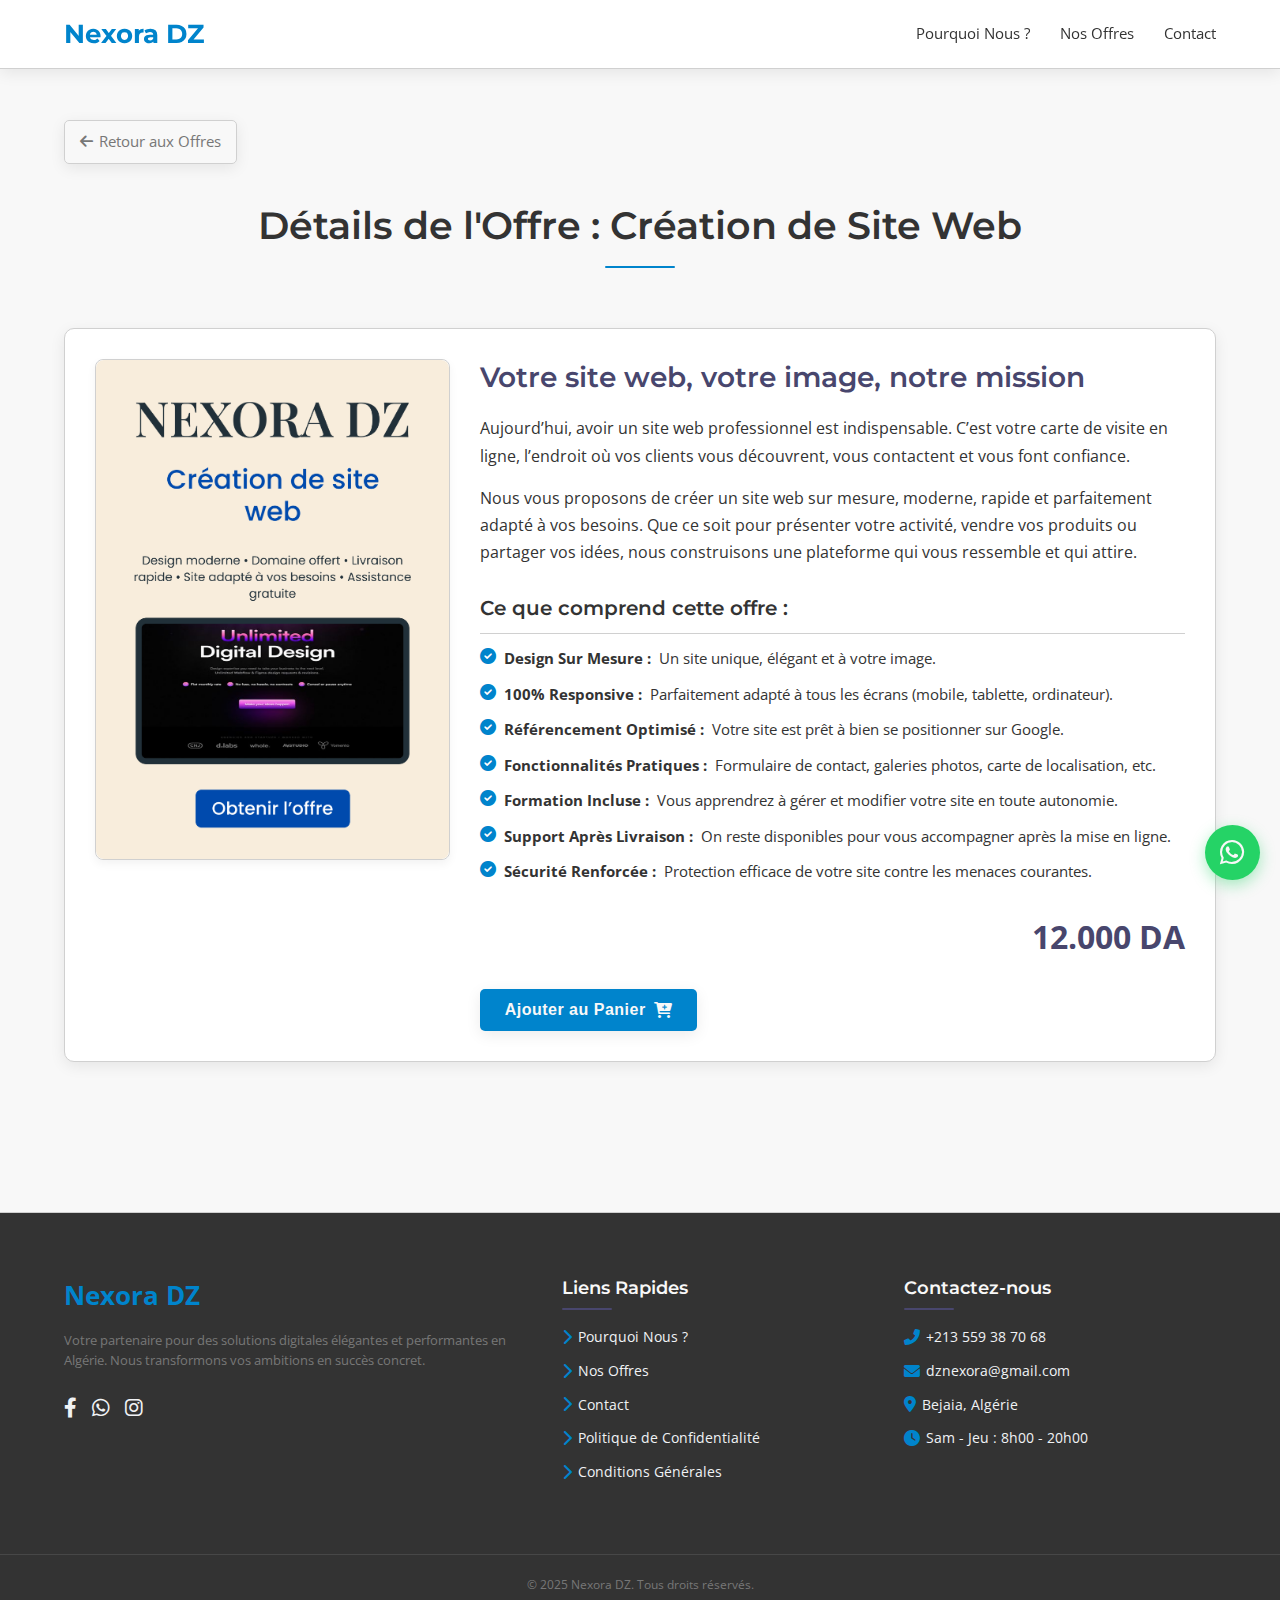
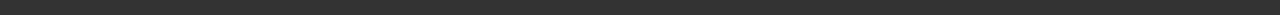
<file: web-creation.html>
<!DOCTYPE html>
<html lang="fr">
<head>
    <meta charset="UTF-8">
    <meta name="viewport" content="width=device-width, initial-scale=1.0">
    <title>Nexora DZ - Détail Offre : Création de Site Web</title>
    <!-- Google Fonts - Montserrat pour les titres, Open Sans pour le texte -->
    <link href="https://fonts.googleapis.com/css2?family=Montserrat:wght@400;600;700&family=Open+Sans:wght@300;400;600&display=swap" rel="stylesheet">
    <!-- Font Awesome pour les icônes -->
    <link rel="stylesheet" href="https://cdnjs.cloudflare.com/ajax/libs/font-awesome/6.0.0-beta3/css/all.min.css">
    <link rel="stylesheet" href="style.css">
    <link rel="apple-touch-icon" sizes="180x180" href="/apple-touch-icon.png">
    <link rel="icon" type="image/png" sizes="32x32" href="/favicon-32x32.png">
    <link rel="icon" type="image/png" sizes="16x16" href="/favicon-16x16.png">
    <link rel="manifest" href="/site.webmanifest">
</head>
<body>

    <!-- Header -->
    <header class="header">
        <div class="container">
            <a href="index.html" class="logo">Nexora DZ</a>
            <div class="menu-toggle" id="mobile-menu">
                <span></span>
                <span></span>
                <span></span>
            </div>
            <nav>
                <ul class="nav-links">
                    <li><a href="index.html#why-choose-us">Pourquoi Nous ?</a></li>
                    <li><a href="index.html#offers">Nos Offres</a></li>
                    <li><a href="index.html#contact">Contact</a></li>
                </ul>
            </nav>
        </div>
    </header>

    <!-- Page de Détail - Création de Site Web -->
    <section class="offer-detail-page" id="detail-site-web">
    <div class="container">
        <a href="index.html#offers" class="back-to-offers-btn"><i class="fas fa-arrow-left"></i> Retour aux Offres</a>
        <h2>Détails de l'Offre : Création de Site Web</h2>
        <div class="detail-content">
            <div class="detail-image">
                <img src="web creation - poster.png" alt="Illustration Création Site Web">
            </div>
            <div class="detail-text">
                <h3>Votre site web, votre image, notre mission</h3>
                <p>Aujourd’hui, avoir un site web professionnel est indispensable. C’est votre carte de visite en ligne, l’endroit où vos clients vous découvrent, vous contactent et vous font confiance.</p>
                <p>Nous vous proposons de créer un site web sur mesure, moderne, rapide et parfaitement adapté à vos besoins. Que ce soit pour présenter votre activité, vendre vos produits ou partager vos idées, nous construisons une plateforme qui vous ressemble et qui attire.</p>
                <h4>Ce que comprend cette offre :</h4>
                <ul>
                    <li><i class="fas fa-check-circle"></i> <strong>Design Sur Mesure :</strong> Un site unique, élégant et à votre image.</li>
                    <li><i class="fas fa-check-circle"></i> <strong>100% Responsive :</strong> Parfaitement adapté à tous les écrans (mobile, tablette, ordinateur).</li>
                    <li><i class="fas fa-check-circle"></i> <strong>Référencement Optimisé :</strong> Votre site est prêt à bien se positionner sur Google.</li>
                    <li><i class="fas fa-check-circle"></i> <strong>Fonctionnalités Pratiques :</strong> Formulaire de contact, galeries photos, carte de localisation, etc.</li>
                    <li><i class="fas fa-check-circle"></i> <strong>Formation Incluse :</strong> Vous apprendrez à gérer et modifier votre site en toute autonomie.</li>
                    <li><i class="fas fa-check-circle"></i> <strong>Support Après Livraison :</strong> On reste disponibles pour vous accompagner après la mise en ligne.</li>
                    <li><i class="fas fa-check-circle"></i> <strong>Sécurité Renforcée :</strong> Protection efficace de votre site contre les menaces courantes.</li>
                </ul>
                <div class="detail-price">12.000 DA</div>
                <button class="btn add-to-cart-btn" data-item-id="site-web" data-item-name="Création de Site Web" data-item-price="12000">Ajouter au Panier <i class="fas fa-cart-plus"></i></button>
            </div>
        </div>
    </div>
</section>


     <!-- Footer -->
    <footer class="footer">
        <div class="container">
            <div class="footer-col logo-col">
                <a href="#" class="logo">Nexora DZ</a>
                <p>Votre partenaire pour des solutions digitales élégantes et performantes en Algérie. Nous transformons vos ambitions en succès concret.</p>
                <div class="social-links">
                    <a href="https://www.facebook.com/profile.php?id=61578220463897" aria-label="Facebook" target="_blank"><i class="fab fa-facebook-f"></i></a>
                    <a href="https://wa.me/213559387068" aria-label="WhatsApp" target="_blank"><i class="fab fa-whatsapp"></i></a>
                    <a href="https://www.instagram.com/nexora.dz/" aria-label="Instagram" target="_blank"><i class="fab fa-instagram"></i></a>
                </div>
            </div>

            <div class="footer-col">
                <h3>Liens Rapides</h3>
                <ul>
                    <li><a href="#why-choose-us"><i class="fas fa-chevron-right"></i> Pourquoi Nous ?</a></li>
                    <li><a href="#offers"><i class="fas fa-chevron-right"></i> Nos Offres</a></li>
                    <li><a href="#contact"><i class="fas fa-chevron-right"></i> Contact</a></li>
                    <li><a href="#"><i class="fas fa-chevron-right"></i> Politique de Confidentialité</a></li>
                    <li><a href="#"><i class="fas fa-chevron-right"></i> Conditions Générales</a></li>
                </ul>
            </div>

            <div class="footer-col">
                <h3>Contactez-nous</h3>
                <ul>
                    <li><a href="tel:+213559387068"><i class="fas fa-phone-alt"></i> +213 559 38 70 68</a></li>
                    <li><a href="mailto:dznexora@gmail.com"><i class="fas fa-envelope"></i> dznexora@gmail.com</a></li>
                    <li><a href="#"><i class="fas fa-map-marker-alt"></i> Bejaia, Algérie</a></li>
                    <li><a href="#"><i class="fas fa-clock"></i> Sam - Jeu : 8h00 - 20h00</a></li>
                </ul>
            </div>
        </div>
        <div class="footer-bottom">
            <p>&copy; 2025 Nexora DZ. Tous droits réservés.</p>
        </div>
    </footer>

    <!-- WhatsApp Floating Button -->
    <a href="https://wa.me/213559387068" class="whatsapp-btn" target="_blank" aria-label="Contactez-nous sur WhatsApp">
        <i class="fab fa-whatsapp"></i>
    </a>


    <!-- Panier Flottant -->
    <div class="cart-sidebar" id="cart-sidebar">
        <div class="cart-header">
            <h3>Votre Panier</h3>
            <button class="close-cart-btn"><i class="fas fa-times"></i></button>
        </div>
        <div class="cart-items" id="cart-items">
            <!-- Les articles du panier seront insérés ici par JavaScript -->
            <p class="empty-cart-message">Votre panier est vide.</p>
        </div>
        <div class="cart-footer">
            <div class="cart-total">Total: <span id="cart-total">0 DA</span></div>
            <button class="btn checkout-btn">Procéder à la Demande <i class="fas fa-paper-plane"></i></button>
        </div>
    </div>

    <!-- Bouton Panier Flottant -->
    <button class="floating-cart-btn" id="floating-cart-btn">
        <i class="fas fa-shopping-cart"></i>
        <span class="cart-count" id="cart-count">0</span>
    </button>

    <script>
        // Mobile menu toggle
        document.getElementById('mobile-menu').addEventListener('click', function() {
            const navLinks = document.querySelector('.nav-links');
            this.classList.toggle('open');
            navLinks.classList.toggle('open');
        });

        // --- Logique du Panier (intégrée dans chaque page de détail) ---
        const floatingCartBtn = document.getElementById('floating-cart-btn');
        const cartSidebar = document.getElementById('cart-sidebar');
        const closeCartBtn = document.querySelector('.close-cart-btn');
        const cartItemsContainer = document.getElementById('cart-items');
        const cartTotalSpan = document.getElementById('cart-total');
        const cartCountSpan = document.getElementById('cart-count');
        const addToCartButtons = document.querySelectorAll('.add-to-cart-btn');
        const checkoutBtn = document.querySelector('.checkout-btn');

        let cart = []; // Tableau pour stocker les articles du panier

        // Charger le panier depuis le localStorage au chargement de la page
        document.addEventListener('DOMContentLoaded', () => {
            const savedCart = localStorage.getItem('nexoraCart');
            if (savedCart) {
                cart = JSON.parse(savedCart);
            }
            updateCartDisplay(); // Mettre à jour l'affichage et la visibilité du bouton au chargement
        });

        // Ouvrir/Fermer le panier
        floatingCartBtn.addEventListener('click', () => {
            cartSidebar.classList.toggle('open');
        });

        closeCartBtn.addEventListener('click', () => {
            cartSidebar.classList.remove('open');
        });

        // Ajouter un article au panier
        addToCartButtons.forEach(button => {
            button.addEventListener('click', function() {
                const itemId = this.dataset.itemId;
                const itemName = this.dataset.itemName;
                const itemPrice = parseFloat(this.dataset.itemPrice); // Convertir en nombre

                const existingItem = cart.find(item => item.id === itemId);

                if (existingItem) {
                    alert(`L'offre "${itemName}" est déjà dans votre panier.`);
                } else {
                    cart.push({ id: itemId, name: itemName, price: itemPrice });
                    updateCartDisplay();
                    saveCart();
                    alert(`L'offre "${itemName}" a été ajoutée à votre panier !`);
                    cartSidebar.classList.add('open'); // Ouvrir le panier après ajout
                }
            });
        });

        // Supprimer un article du panier
        cartItemsContainer.addEventListener('click', function(event) {
            // Vérifie si l'élément cliqué ou l'un de ses parents est le bouton de suppression
            const removeButton = event.target.closest('.remove-item-btn');
            if (removeButton) {
                const itemIdToRemove = removeButton.dataset.itemId;
                cart = cart.filter(item => item.id !== itemIdToRemove);
                updateCartDisplay();
                saveCart();
            }
        });

        // Mettre à jour l'affichage du panier et la visibilité du bouton flottant
        function updateCartDisplay() {
            cartItemsContainer.innerHTML = ''; // Vider le contenu actuel

            if (cart.length === 0) {
                cartItemsContainer.innerHTML = '<p class="empty-cart-message">Votre panier est vide.</p>';
                cartTotalSpan.textContent = '0 DA';
                cartCountSpan.textContent = '0';
                checkoutBtn.disabled = true;
                floatingCartBtn.style.display = 'none'; // Masquer le bouton flottant
                return;
            }

            let total = 0;
            cart.forEach(item => {
                const cartItemDiv = document.createElement('div');
                cartItemDiv.classList.add('cart-item');
                cartItemDiv.innerHTML = `
                    <div class="cart-item-info">
                        <h4>${item.name}</h4>
                        <p>${item.price === 0 ? 'Sur Devis' : item.price.toLocaleString('fr-DZ') + ' DA'}</p>
                    </div>
                    <button class="remove-item-btn" data-item-id="${item.id}"><i class="fas fa-trash-alt"></i></button>
                `;
                cartItemsContainer.appendChild(cartItemDiv);

                if (item.price !== 0) { // N'ajoute au total que si le prix n'est pas "Sur Devis"
                    total += item.price;
                }
            });

            cartTotalSpan.textContent = total.toLocaleString('fr-DZ') + ' DA';
            cartCountSpan.textContent = cart.length;
            checkoutBtn.disabled = false;
            floatingCartBtn.style.display = 'flex'; // Afficher le bouton flottant
        }

        // Sauvegarder le panier dans le localStorage
        function saveCart() {
            localStorage.setItem('nexoraCart', JSON.stringify(cart));
        }

        // Gérer le bouton "Procéder à la Demande" (Checkout)
        checkoutBtn.addEventListener('click', () => {
            if (cart.length === 0) {
                alert('Votre panier est vide. Veuillez ajouter des offres avant de procéder.');
                return;
            }

            // Construire le message pour la page de demande
            let messageContent = "Bonjour Nexora DZ,\n\nJe souhaite obtenir un devis pour les offres suivantes :\n\n";
            cart.forEach(item => {
                messageContent += `- ${item.name} (${item.price === 0 ? 'Sur Devis' : item.price.toLocaleString('fr-DZ') + ' DA'})\n`;
            });
            messageContent += "\nMerci de me contacter pour discuter des détails.\n\nCordialement,";

            // Rediriger vers la nouvelle page de confirmation de demande
            const confirmationPageUrl = `demande-confirmation.html?message=${encodeURIComponent(messageContent)}`;
            window.location.href = confirmationPageUrl;

            // Le panier sera vidé sur la page de confirmation après l'envoi du formulaire
        });

        // Gérer le pré-remplissage du formulaire de contact si on vient d'une page de détail avec un message
        // Cette partie n'est plus pertinente pour cette page car la redirection se fait vers demande-confirmation.html
        // et non plus vers index.html#contact avec un message.
        // window.addEventListener('load', () => {
        //     const urlParams = new URLSearchParams(window.location.search);
        //     const message = urlParams.get('message');
        //     if (message && window.location.hash === '#contact') {
        //         const subjectInput = document.getElementById('subject');
        //         const messageTextarea = document.getElementById('message');
        //         if (subjectInput) subjectInput.value = 'autre';
        //         if (messageTextarea) messageTextarea.value = decodeURIComponent(message);
        //     }
        // });
    </script>

</body>
</html>
</file>
<file: style.css>
/* Variables CSS pour les couleurs - NOUVELLE PALETTE : Élégance Naturelle & Clarté Digitale */
:root {
    --primary-light: #F8F8F8; /* Blanc cassé doux */
    --secondary-light: #F0F2F5; /* Gris très clair */
    --accent-green-sauge: #48466D; /* Vert sauge doux */
    --accent-terracotta: #0084CC; /* Terracotta chaleureux */
    --text-dark: #333333; /* Gris anthracite profond */
    --text-muted: #777777; /* Gris moyen */
    --border-light: #D0D0D0; /* Bordure claire */
    --shadow-subtle: 0 4px 15px rgba(0, 0, 0, 0.08); /* Ombre douce */
    --whatsapp-green: #25D366; /* Garder le vert WhatsApp standard */
    --whatsapp-dark-green: #128C7E;
}

/* Base Styles & Utilities */
* {
    margin: 0;
    padding: 0;
    box-sizing: border-box;
    scroll-behavior: smooth;
}

body {
    font-family: 'Open Sans', sans-serif;
    background-color: var(--primary-light);
    color: var(--text-dark);
    line-height: 1.7;
    overflow-x: hidden; /* Prevents horizontal scroll */
    font-size: 15px; /* Adjusted */
}

h1, h2, h3, h4, h5, h6 {
    font-family: 'Montserrat', sans-serif;
    color: var(--text-dark);
    margin-bottom: 20px;
    font-weight: 600;
}

a {
    text-decoration: none;
    color: inherit;
}

.container {
    width: 90%;
    max-width: 1200px;
    margin: auto;
    padding: 20px 0; /* Default padding for sections */
}

.btn {
    background-color: var(--accent-terracotta);
    color: var(--primary-light);
    padding: 12px 28px; /* Adjusted */
    border-radius: 5px;
    text-decoration: none;
    font-weight: 600;
    transition: all 0.3s ease-in-out;
    display: inline-block;
    box-shadow: var(--shadow-subtle);
    border: none;
    font-size: 16px; /* Adjusted */
    letter-spacing: 0.5px;
    cursor: pointer;
}

.btn:hover {
    background-color: var(--accent-green-sauge);
    transform: translateY(-3px);
    box-shadow: 0 6px 20px rgba(0, 0, 0, 0.12);
}

/* Section Styling (General) */
section {
    padding: 70px 0; /* Adjusted */
    text-align: center;
    position: relative;
    z-index: 1;
}

section h2 {
    font-size: 32px; /* Adjusted */
    margin-bottom: 40px; /* Adjusted */
    position: relative;
    display: inline-block;
    color: var(--text-dark);
}

section h2::after {
    content: '';
    position: absolute;
    width: 70px;
    height: 2px;
    background-color: var(--accent-green-sauge);
    left: 50%;
    transform: translateX(-50%);
    bottom: -10px;
    border-radius: 1px;
}

/* Header */
.header {
    background-color: rgba(255, 255, 255, 0.95); /* Blanc légèrement transparent */
    padding: 12px 0; /* Adjusted */
    position: fixed;
    width: 100%;
    top: 0;
    z-index: 1000;
    box-shadow: var(--shadow-subtle);
    backdrop-filter: blur(5px);
    border-bottom: 1px solid var(--border-light);
}

.header .container {
    display: flex;
    justify-content: space-between;
    align-items: center;
    padding: 0; /* Override default container padding */
}

.header .logo {
    color: var(--accent-terracotta);
    font-family: 'Montserrat', sans-serif;
    font-size: 26px; /* Adjusted */
    font-weight: 700;
    text-decoration: none;
    transition: color 0.3s ease;
}
.header .logo:hover {
    color: var(--accent-green-sauge);
}

.nav-links {
    list-style: none;
    display: flex;
    gap: 30px;
}

.nav-links a {
    color: var(--text-dark);
    text-decoration: none;
    font-weight: 400;
    transition: color 0.3s ease, transform 0.2s ease;
    position: relative;
    padding-bottom: 5px;
    font-size: 15px; /* Adjusted */
}

.nav-links a::after {
    content: '';
    position: absolute;
    width: 0;
    height: 2px;
    background-color: var(--accent-green-sauge);
    left: 0;
    bottom: 0;
    transition: width 0.3s ease-in-out;
}

.nav-links a:hover::after,
.nav-links a.active::after {
    width: 100%;
}

.nav-links a:hover,
.nav-links a.active {
    color: var(--accent-green-sauge);
    transform: translateY(-2px);
}

/* Burger Menu Icon */
.menu-toggle {
    display: none; /* Hidden by default on desktop */
    flex-direction: column;
    justify-content: space-between;
    width: 30px;
    height: 20px;
    cursor: pointer;
    z-index: 1001;
    margin-left: 160px;
}

.menu-toggle span {
    display: block;
    width: 100%;
    height: 2px;
    background-color: var(--text-dark);
    border-radius: 1px;
    transition: all 0.3s ease-in-out;
}

.menu-toggle.open span:nth-child(1) {
    transform: translateY(9px) rotate(45deg);
}
.menu-toggle.open span:nth-child(2) {
    opacity: 0;
}
.menu-toggle.open span:nth-child(3) {
    transform: translateY(-9px) rotate(-45deg);
}

/* Hero Section */
.hero {
    background-color: var(--secondary-light);
    padding: 120px 0 70px 0; /* Adjusted */
    position: relative;
    overflow: hidden;
    min-height: 60vh; /* Adjusted */
    display: flex;
    align-items: center;
    justify-content: center;
    border-bottom: 1px solid var(--border-light);
}

.hero .container {
    display: flex;
    flex-direction: column; /* Stacked on mobile */
    align-items: center;
    text-align: center;
    position: relative;
    z-index: 2;
    max-width: 1000px;
    gap: 50px;
}

.hero-content {
    flex: 1;
    text-align: center; /* Centered on mobile */
    animation: slideInUp 1s ease-out forwards;
}

.hero-illustration {
    flex: 1;
    display: flex;
    justify-content: center;
    align-items: center;
    animation: fadeInScale 1.5s ease-out forwards;
}

.hero-illustration img {
    max-width: 100%;
    height: auto;
    border-radius: 8px;
    box-shadow: var(--shadow-subtle);
    transition: transform 0.4s ease-in-out, box-shadow 0.4s ease-in-out;
    border: 1px solid var(--border-light);
}

.hero-illustration img:hover {
    transform: translateY(-5px) scale(1.02);
    box-shadow: 0 8px 25px rgba(0, 0, 0, 0.15);
}

.hero h2 {
    font-size: 50px; /* Adjusted */
    margin-bottom: 15px; /* Adjusted */
    color: var(--text-dark);
    line-height: 1.1;
    font-weight: 700;
}

.hero p {
    font-size: 17px; /* Adjusted */
    margin-bottom: 30px; /* Adjusted */
    max-width: 700px;
    margin-left: auto;
    margin-right: auto;
    color: var(--text-muted);
}

/* About Section */
.about {
    background-color: var(--primary-light);
}

.about-content {
    display: flex;
    flex-direction: column;
    gap: 40px;
    align-items: center;
    text-align: center;
}

.about-text {
    max-width: 800px;
    margin: 0 auto;
}

.about-text h3 {
    font-size: 24px; /* Adjusted */
    color: var(--accent-green-sauge);
    margin-bottom: 15px; /* Adjusted */
}

.about-text p {
    font-size: 16px; /* Adjusted */
    color: var(--text-dark);
    margin-bottom: 12px; /* Adjusted */
}

.about-image img {
    max-width: 100%;
    height: auto;
    border-radius: 8px;
    box-shadow: var(--shadow-subtle);
    border: 1px solid var(--border-light);
    transition: transform 0.3s ease;
}

.about-image img:hover {
    transform: scale(1.02);
}

/* Why Choose Us (Features) */
.why-choose-us {
    background-color: var(--secondary-light); /* Changed from primary-light for contrast */
}

.features-grid {
    display: grid;
    grid-template-columns: repeat(auto-fit, minmax(260px, 1fr));
    gap: 35px;
    margin-top: 30px;
}

.feature-item {
    background-color: #FFFFFF; /* Blanc pur pour les cartes */
    padding: 25px; /* Adjusted */
    border-radius: 8px;
    box-shadow: var(--shadow-subtle);
    text-align: center;
    transition: all 0.3s ease-in-out;
    opacity: 0; /* For scroll animation */
    transform: translateY(40px); /* For scroll animation */
    border: 1px solid var(--border-light);
}

.feature-item.animate-in {
    opacity: 1;
    transform: translateY(0);
}

.feature-item:hover {
    transform: translateY(-10px) scale(1.02);
    box-shadow: 0 8px 25px rgba(0, 0, 0, 0.15);
    border-color: var(--accent-green-sauge);
}

.feature-item i {
    font-size: 45px; /* Adjusted */
    color: var(--accent-terracotta);
    margin-bottom: 15px; /* Adjusted */
    transition: color 0.3s ease, transform 0.3s ease;
}
.feature-item:hover i {
    color: var(--accent-green-sauge);
    transform: scale(1.1);
}

.feature-item h3 {
    font-size: 19px; /* Adjusted */
    color: var(--text-dark);
    margin-bottom: 10px; /* Adjusted */
}

.feature-item p {
    font-size: 14px; /* Adjusted */
    color: var(--text-muted);
}

/* Our Offers (Pricing/Services) */
.offers {
    background-color: var(--primary-light); /* Changed from secondary-light for contrast */
}

.offers-grid {
    display: grid;
    grid-template-columns: repeat(auto-fit, minmax(320px, 1fr));
    gap: 40px;
    margin-top: 30px;
    justify-content: center;
}

.offer-item {
    background-color: #FFFFFF; /* Blanc pur pour les cartes */
    padding: 22px; /* Adjusted */
    border-radius: 8px;
    box-shadow: var(--shadow-subtle);
    text-align: center;
    transition: all 0.4s ease-in-out;
    opacity: 0; /* For scroll animation */
    transform: translateY(50px); /* For scroll animation */
    display: flex;
    flex-direction: column;
    justify-content: space-between;
    border: 1px solid var(--border-light);
    overflow: hidden;
    position: relative;
}

.offer-item.animate-in {
    opacity: 1;
    transform: translateY(0);
}

.offer-item:hover {
    transform: translateY(-15px) scale(1.03);
    box-shadow: 0 10px 30px rgba(0, 0, 0, 0.18);
    border-color: var(--accent-terracotta);
}

.offer-item .offer-image {
    width: 100%;
    height: 210px; /* Adjusted */
    border-radius: 6px;
    margin-bottom: 20px; /* Adjusted */
    display: flex;
    justify-content: center;
    align-items: center;
    overflow: hidden;
    position: relative;
    border: 1px solid var(--border-light);
}

.offer-item .offer-image img {
    width: 100%;
    height: 100%;
    object-fit: cover;
    display: block;
    transition: transform 0.4s ease-in-out, filter 0.4s ease-in-out;
    filter: grayscale(20%) brightness(90%);
}

.offer-item:hover .offer-image img {
    transform: scale(1.1);
    filter: grayscale(0%) brightness(100%);
}

.offer-item h3 {
    font-size: 22px; /* Adjusted */
    color: var(--text-dark);
    margin-bottom: 15px; /* Adjusted */
    position: relative;
    padding-bottom: 8px; /* Adjusted */
}
.offer-item h3::after {
    content: '';
    position: absolute;
    width: 50px;
    height: 2px;
    background-color: var(--accent-terracotta);
    left: 50%;
    transform: translateX(-50%);
    bottom: 0;
    border-radius: 1px;
}

.offer-item .price {
    font-size: 28px; /* Adjusted */
    font-weight: 700;
    color: var(--accent-green-sauge);
    margin-bottom: 20px; /* Adjusted */
}

.offer-item .price span {
    font-size: 16px;
    font-weight: 400;
    color: var(--text-muted);
}

.offer-item ul {
    list-style: none;
    padding: 0;
    margin-bottom: 30px;
    text-align: left;
}

.offer-item ul li {
    font-size: 14px; /* Adjusted */
    color: var(--text-dark);
    margin-bottom: 8px; /* Adjusted */
    display: flex;
    align-items: flex-start;
    gap: 6px; /* Adjusted */
}

.offer-item ul li i {
    color: var(--accent-green-sauge);
    font-size: 18px;
    margin-top: 2px;
    flex-shrink: 0;
}

.offer-item .btn {
    width: 100%;
    padding: 12px 25px; /* Adjusted */
    font-size: 15px; /* Adjusted */
    border-radius: 5px;
    margin-top: auto; /* Pushes button to the bottom */
}

/* Testimonials Section */
.testimonials {
    background-color: var(--secondary-light);
}

.testimonial-grid {
    display: grid;
    grid-template-columns: repeat(auto-fit, minmax(280px, 1fr));
    gap: 30px;
    margin-top: 30px;
}

.testimonial-item {
    background-color: #FFFFFF;
    padding: 25px; /* Adjusted */
    border-radius: 8px;
    box-shadow: var(--shadow-subtle);
    text-align: center;
    transition: all 0.3s ease-in-out;
    opacity: 0;
    transform: translateY(40px);
    border: 1px solid var(--border-light);
}

.testimonial-item.animate-in {
    opacity: 1;
    transform: translateY(0);
}

.testimonial-item:hover {
    transform: translateY(-5px);
    box-shadow: 0 6px 20px rgba(0, 0, 0, 0.1);
}

.testimonial-item .quote-icon {
    font-size: 35px; /* Adjusted */
    color: var(--accent-terracotta);
    margin-bottom: 10px; /* Adjusted */
}

.testimonial-item p {
    font-size: 14px; /* Adjusted */
    color: var(--text-dark);
    margin-bottom: 15px; /* Adjusted */
    font-style: italic;
}

.testimonial-item .author {
    font-weight: 600;
    color: var(--accent-green-sauge);
    font-size: 15px; /* Adjusted */
}

.testimonial-item .author span {
    display: block;
    font-size: 14px;
    color: var(--text-muted);
    font-weight: 400;
}

/* Call to Action (CTA) Section */
.cta {
    background-color: var(--accent-terracotta);
    color: var(--primary-light);
    padding: 60px 0; /* Adjusted */
    text-align: center;
    opacity: 0;
    transform: translateY(60px);
    transition: opacity 0.8s ease-out, transform 0.8s ease-out;
}

.cta.animate-in {
    opacity: 1;
    transform: translateY(0);
}

.cta h2 {
    color: var(--primary-light);
    font-size: 42px; /* Adjusted */
    margin-bottom: 20px; /* Adjusted */
}

.cta h2::after {
    background-color: var(--primary-light); /* Change underline color for contrast */
}

.cta p {
    font-size: 17px; /* Adjusted */
    max-width: 800px;
    margin: 0 auto 30px auto; /* Adjusted */
    color: var(--primary-light);
}

.cta .btn {
    background-color: var(--primary-light);
    color: var(--accent-terracotta);
    box-shadow: 0 4px 15px rgba(0, 0, 0, 0.2);
}

.cta .btn:hover {
    background-color: var(--accent-green-sauge);
    color: var(--primary-light);
    box-shadow: 0 6px 20px rgba(0, 0, 0, 0.3);
}


/* Contact */
.contact {
    background-color: var(--primary-light);
}

.contact-content {
    display: flex;
    flex-wrap: wrap;
    gap: 40px;
    justify-content: center;
    margin-top: 40px;
}

.contact-info {
    flex: 1;
    min-width: 300px;
    text-align: left;
    padding: 22px; /* Adjusted */
    background-color: #FFFFFF;
    border-radius: 8px;
    box-shadow: var(--shadow-subtle);
    opacity: 0; /* For scroll animation */
    transform: translateX(-50px); /* For scroll animation */
    transition: opacity 0.8s ease-out, transform 0.8s ease-out;
    border: 1px solid var(--border-light);
}
.contact-info.animate-in {
    opacity: 1;
    transform: translateX(0);
}

.contact-info h3 {
    font-size: 20px; /* Adjusted */
    margin-bottom: 15px; /* Adjusted */
    color: var(--text-dark);
}

.contact-info p {
    margin-bottom: 12px; /* Adjusted */
    font-size: 15px; /* Adjusted */
    display: flex;
    align-items: flex-start;
    gap: 8px; /* Adjusted */
    color: var(--text-dark);
}

.contact-info p i {
    color: var(--accent-terracotta);
    font-size: 20px;
    flex-shrink: 0;
    margin-top: 2px;
}
.contact-info p a {
    color: inherit;
    text-decoration: none;
    transition: color 0.3s ease;
}
.contact-info p a:hover {
    color: var(--accent-green-sauge);
}

.contact-form-wrapper {
    flex: 2;
    min-width: 300px;
    max-width: 600px;
    opacity: 0; /* For scroll animation */
    transform: translateX(50px); /* For scroll animation */
    transition: opacity 0.8s ease-out, transform 0.8s ease-out;
}
.contact-form-wrapper.animate-in {
    opacity: 1;
    transform: translateX(0);
}

.contact form {
    display: flex;
    flex-direction: column;
    gap: 15px; /* Adjusted */
    padding: 25px; /* Adjusted */
    background-color: #FFFFFF;
    border-radius: 8px;
    box-shadow: var(--shadow-subtle);
    border: 1px solid var(--border-light);
}

.contact input,
.contact textarea,
.contact select {
    padding: 12px 14px; /* Adjusted */
    border: 1px solid var(--border-light);
    border-radius: 5px;
    font-family: 'Open Sans', sans-serif;
    font-size: 15px; /* Adjusted */
    color: var(--text-dark);
    background-color: var(--secondary-light);
    transition: border-color 0.3s ease, box-shadow 0.3s ease;
}

.contact input:focus,
.contact textarea:focus,
.contact select:focus {
    border-color: var(--accent-green-sauge);
    box-shadow: 0 0 0 2px rgba(72, 70, 109, 0.2); /* Using accent-green-sauge for focus */
    outline: none;
}

.contact textarea {
    min-height: 120px;
    resize: vertical;
}

.contact button {
    background-color: var(--accent-terracotta);
    color: var(--primary-light);
    padding: 12px 20px; /* Adjusted */
    border: none;
    border-radius: 5px;
    cursor: pointer;
    font-size: 16px; /* Adjusted */
    font-weight: 600;
    transition: all 0.3s ease-in-out;
    box-shadow: var(--shadow-subtle);
}

.contact button:hover {
    background-color: var(--accent-green-sauge);
    transform: translateY(-2px);
    box-shadow: 0 6px 20px rgba(0, 0, 0, 0.12);
}

#form-message {
    background-color: rgba(72, 70, 109, 0.1); /* Using accent-green-sauge for success */
    color: var(--accent-green-sauge);
    border: 1px solid var(--accent-green-sauge);
    padding: 15px;
    border-radius: 8px;
    margin-top: 20px;
    display: none;
    font-weight: 600;
    text-align: left;
}
#form-message.error {
    background-color: rgba(0, 132, 204, 0.1); /* Using accent-terracotta for error */
    color: var(--accent-terracotta);
    border: 1px solid var(--accent-terracotta);
}

/* Styles pour les Pages de Détail des Offres */
.offer-detail-page {
    padding: 100px 0 70px 0; /* Adjusted for fixed header and smaller elements */
    background-color: var(--primary-light);
    text-align: left;
    min-height: 80vh;
}

.offer-detail-page h2 {
    font-size: 38px; /* Adjusted */
    margin-bottom: 30px; /* Adjusted */
    text-align: center;
    color: var(--text-dark);
    position: relative;
    display: inline-block;
    width: 100%; /* Pour centrer le pseudo-élément */
}
.offer-detail-page h2::after {
    content: '';
    position: absolute;
    width: 70px; /* Adjusted */
    height: 2px; /* Adjusted */
    background-color: var(--accent-terracotta);
    left: 50%;
    transform: translateX(-50%);
    bottom: -10px; /* Adjusted */
    border-radius: 2px;
}

.detail-content {
    display: flex;
    flex-wrap: wrap;
    gap: 30px; /* Adjusted */
    margin-top: 40px; /* Adjusted */
    background-color: #FFFFFF;
    padding: 30px; /* Adjusted */
    border-radius: 10px;
    box-shadow: var(--shadow-subtle);
    border: 1px solid var(--border-light);
}

.detail-image {
    flex: 1;
    min-width: 280px; /* Adjusted */
    display: flex;
    justify-content: center;
    align-items: center;
    border-radius: 8px;
    overflow: hidden;
    box-shadow: 0 4px 10px rgba(0, 0, 0, 0.05);
    border: 1px solid var(--border-light);
    height: 100%;
}

.detail-image img {
    max-width: 100%;
    height: auto;
    display: block;
    border-radius: 8px;
}

.detail-text {
    flex: 2;
    min-width: 280px; /* Adjusted */
}

.detail-text h3 {
    font-size: 28px; /* Adjusted */
    color: var(--accent-green-sauge);
    margin-bottom: 20px; /* Adjusted */
    line-height: 1.3;
}

.detail-text h4 {
    font-size: 20px; /* Adjusted */
    color: var(--text-dark);
    margin-top: 25px; /* Adjusted */
    margin-bottom: 12px; /* Adjusted */
    border-bottom: 1px solid var(--border-light);
    padding-bottom: 8px; /* Adjusted */
}

.detail-text p {
    font-size: 16px; /* Adjusted */
    line-height: 1.7;
    margin-bottom: 15px; /* Adjusted */
    color: var(--text-dark);
}

.detail-text ul {
    list-style: none;
    padding: 0;
    margin-bottom: 25px; /* Adjusted */
}

.detail-text ul li {
    font-size: 15px; /* Adjusted */
    margin-bottom: 10px; /* Adjusted */
    display: flex;
    align-items: flex-start;
    gap: 8px; /* Adjusted */
    color: var(--text-dark);
}

.detail-text ul li i {
    color: var(--accent-terracotta);
    font-size: 16px; /* Adjusted */
    margin-top: 2px; /* Adjusted */
    flex-shrink: 0;
}

.detail-price {
    font-size: 32px; /* Adjusted */
    font-weight: 700;
    color: var(--accent-green-sauge);
    margin-top: 25px; /* Adjusted */
    margin-bottom: 25px; /* Adjusted */
    text-align: right;
}

.detail-text .btn {
    width: auto;
    padding: 12px 25px; /* Adjusted */
    font-size: 16px; /* Adjusted */
    display: inline-flex;
    align-items: center;
    gap: 8px; /* Adjusted */
}

.back-to-offers-btn {
    background: none;
    border: 1px solid var(--border-light);
    color: var(--text-muted);
    padding: 8px 15px; /* Adjusted */
    border-radius: 5px;
    cursor: pointer;
    font-size: 15px; /* Adjusted */
    margin-bottom: 30px; /* Adjusted */
    display: inline-flex;
    align-items: center;
    gap: 6px; /* Adjusted */
    transition: all 0.3s ease;
    box-shadow: var(--shadow-subtle);
}

.back-to-offers-btn:hover {
    background-color: var(--secondary-light);
    color: var(--accent-green-sauge);
    border-color: var(--accent-green-sauge);
    transform: translateY(-2px);
    box-shadow: 0 6px 15px rgba(0, 0, 0, 0.08);
}

/* Panier Flottant */
.floating-cart-btn {
    position: fixed;
    bottom: 80px; /* Adjusted */
    right: 20px; /* Adjusted */
    background-color: var(--accent-green-sauge);
    color: var(--primary-light);
    width: 55px; /* Adjusted */
    height: 55px; /* Adjusted */
    border-radius: 50%;
    display: flex; /* Changed to flex for visibility control */
    justify-content: center;
    align-items: center;
    font-size: 26px; /* Adjusted */
    box-shadow: 0 5px 15px rgba(72, 70, 109, 0.4);
    z-index: 999;
    transition: all 0.3s ease-in-out;
    border: none;
    cursor: pointer;
    /* Initial state: hidden if cart is empty */
    display: none; /* This will be controlled by JS */
}

.floating-cart-btn:hover {
    background-color: var(--accent-terracotta);
    transform: scale(1.1) rotate(3deg);
    box-shadow: 0 8px 20px rgba(0, 132, 204, 0.6);
}

.cart-count {
    position: absolute;
    top: -5px;
    right: -5px;
    background-color: var(--accent-terracotta);
    color: white;
    font-size: 13px; /* Adjusted */
    font-weight: 700;
    border-radius: 50%;
    padding: 3px 7px; /* Adjusted */
    min-width: 22px; /* Adjusted */
    text-align: center;
    box-shadow: 0 2px 5px rgba(0, 0, 0, 0.2);
}

.cart-sidebar {
    position: fixed;
    top: 0;
    right: -400px; /* Caché par défaut */
    width: 350px; /* Adjusted */
    height: 100%;
    background-color: #FFFFFF;
    box-shadow: -5px 0 15px rgba(0, 0, 0, 0.1);
    z-index: 1000;
    transition: right 0.4s ease-in-out;
    display: flex;
    flex-direction: column;
    border-left: 1px solid var(--border-light);
}

.cart-sidebar.open {
    right: 0;
}

.cart-header {
    padding: 15px; /* Adjusted */
    border-bottom: 1px solid var(--border-light);
    display: flex;
    justify-content: space-between;
    align-items: center;
    background-color: var(--secondary-light);
}

.cart-header h3 {
    margin: 0;
    font-size: 20px; /* Adjusted */
    color: var(--text-dark);
}

.close-cart-btn {
    background: none;
    border: none;
    font-size: 20px; /* Adjusted */
    color: var(--text-muted);
    cursor: pointer;
    transition: color 0.3s ease;
}

.close-cart-btn:hover {
    color: var(--accent-terracotta);
}

.cart-items {
    flex-grow: 1;
    padding: 15px; /* Adjusted */
    overflow-y: auto;
}

.cart-item {
    display: flex;
    align-items: center;
    margin-bottom: 10px; /* Adjusted */
    padding: 8px; /* Adjusted */
    border: 1px solid var(--border-light);
    border-radius: 8px;
    background-color: var(--primary-light);
    box-shadow: 0 2px 5px rgba(0, 0, 0, 0.05);
}

.cart-item-info {
    flex-grow: 1;
}

.cart-item-info h4 {
    margin: 0 0 3px 0; /* Adjusted */
    font-size: 16px; /* Adjusted */
    color: var(--text-dark);
}

.cart-item-info p {
    margin: 0;
    font-size: 14px; /* Adjusted */
    color: var(--text-muted);
}

.remove-item-btn {
    background: none;
    border: none;
    color: var(--accent-terracotta);
    font-size: 18px; /* Adjusted */
    cursor: pointer;
    margin-left: 10px; /* Adjusted */
    transition: color 0.3s ease;
}

.remove-item-btn:hover {
    color: #e74c3c; /* Rouge pour la suppression */
}

.empty-cart-message {
    text-align: center;
    color: var(--text-muted);
    font-style: italic;
    margin-top: 40px; /* Adjusted */
}

.cart-footer {
    padding: 15px; /* Adjusted */
    border-top: 1px solid var(--border-light);
    background-color: var(--secondary-light);
    text-align: right;
}

.cart-total {
    font-size: 20px; /* Adjusted */
    font-weight: 700;
    color: var(--text-dark);
    margin-bottom: 12px; /* Adjusted */
}

.checkout-btn {
    width: 100%;
    padding: 10px 15px; /* Adjusted */
    font-size: 16px; /* Adjusted */
}

.confirmation-page {
            padding: 120px 0 70px 0;
            background-color: var(--primary-light);
            min-height: 80vh;
            text-align: center;
        }

        .confirmation-page h2 {
            font-size: 38px;
            margin-bottom: 30px;
            color: var(--text-dark);
            position: relative;
            display: inline-block;
            width: 100%;
        }

        .confirmation-page h2::after {
            content: '';
            position: absolute;
            width: 70px;
            height: 2px;
            background-color: var(--accent-terracotta);
            left: 50%;
            transform: translateX(-50%);
            bottom: -10px;
            border-radius: 2px;
        }

        .confirmation-content {
            background-color: #FFFFFF;
            padding: 40px;
            border-radius: 10px;
            box-shadow: var(--shadow-subtle);
            border: 1px solid var(--border-light);
            max-width: 800px;
            margin: 40px auto 0 auto;
            text-align: left;
        }

        .confirmation-content h3 {
            font-size: 24px;
            color: var(--accent-green-sauge);
            margin-bottom: 20px;
            text-align: center;
        }

        .confirmation-content p {
            font-size: 16px;
            line-height: 1.7;
            margin-bottom: 15px;
            color: var(--text-dark);
        }

        .confirmation-summary {
            margin-top: 25px;
            padding-top: 20px;
            border-top: 1px solid var(--border-light);
        }

        .confirmation-summary h4 {
            font-size: 20px;
            color: var(--text-dark);
            margin-bottom: 15px;
        }

        .confirmation-summary ul {
            list-style: none;
            padding: 0;
            margin-bottom: 20px;
        }

        .confirmation-summary ul li {
            font-size: 16px;
            margin-bottom: 8px;
            color: var(--text-dark);
            display: flex;
            justify-content: space-between;
            align-items: center;
            padding: 5px 0;
            border-bottom: 1px dashed var(--border-light);
        }

        .confirmation-summary ul li:last-child {
            border-bottom: none;
        }

        .confirmation-summary .total-price {
            font-size: 22px;
            font-weight: 700;
            color: var(--accent-terracotta);
            text-align: right;
            margin-top: 20px;
        }

        .confirmation-form {
            margin-top: 30px;
            padding-top: 20px;
            border-top: 1px solid var(--border-light);
        }

        .confirmation-form h4 {
            font-size: 20px;
            color: var(--text-dark);
            margin-bottom: 15px;
        }

        .confirmation-form form {
            display: flex;
            flex-direction: column;
            gap: 15px;
        }

        .confirmation-form input,
        .confirmation-form textarea {
            padding: 12px 14px;
            border: 1px solid var(--border-light);
            border-radius: 5px;
            font-family: 'Open Sans', sans-serif;
            font-size: 15px;
            color: var(--text-dark);
            background-color: var(--secondary-light);
            transition: border-color 0.3s ease, box-shadow 0.3s ease;
        }

        .confirmation-form input:focus,
        .confirmation-form textarea:focus {
            border-color: var(--accent-green-sauge);
            box-shadow: 0 0 0 2px rgba(72, 70, 109, 0.2);
            outline: none;
        }

        .confirmation-form textarea {
            min-height: 100px;
            resize: vertical;
        }

        .confirmation-form .btn {
            width: auto;
            align-self: flex-end; /* Aligner le bouton à droite */
        }

        .confirmation-message {
            background-color: rgba(72, 70, 109, 0.1);
            color: var(--accent-green-sauge);
            border: 1px solid var(--accent-green-sauge);
            padding: 15px;
            border-radius: 8px;
            margin-top: 20px;
            font-weight: 600;
            text-align: center;
            display: none; /* Hidden by default */
        }

        /* Responsive adjustments for confirmation page */
        @media (max-width: 768px) {
            .confirmation-page {
                padding-top: 100px;
            }
            .confirmation-content {
                padding: 25px;
                margin: 25px auto 0 auto;
            }
            .confirmation-content h3 {
                font-size: 22px;
            }
            .confirmation-summary ul li {
                font-size: 15px;
            }
            .confirmation-summary .total-price {
                font-size: 20px;
            }
            .confirmation-form input,
            .confirmation-form textarea {
                font-size: 14px;
            }
        }

        @media (max-width: 480px) {
            .confirmation-page h2 {
                font-size: 30px;
            }
            .confirmation-content {
                padding: 20px;
            }
            .confirmation-content h3 {
                font-size: 20px;
            }
            .confirmation-summary ul li {
                font-size: 14px;
            }
            .confirmation-summary .total-price {
                font-size: 18px;
            }
        }

/* Footer */
.footer {
    background-color: var(--text-dark); /* Fond sombre pour le footer */
    color: var(--secondary-light);
    padding: 40px 0 20px 0; /* Adjusted */
    margin-top: 60px; /* Adjusted */
    border-top: 1px solid var(--border-light);
}

.footer .container {
    display: flex;
    flex-wrap: wrap;
    justify-content: space-between;
    text-align: left;
    gap: 30px;
}

.footer-col {
    flex: 1;
    min-width: 200px;
    margin-bottom: 20px;
}

.footer-col.logo-col {
    flex: 1.5;
    min-width: 250px;
}

.footer-col h3 {
    color: var(--primary-light);
    font-size: 18px; /* Adjusted */
    margin-bottom: 15px; /* Adjusted */
    position: relative;
    padding-bottom: 6px; /* Adjusted */
}

.footer-col h3::after {
    content: '';
    position: absolute;
    left: 0;
    bottom: 0;
    width: 50px;
    height: 2px;
    background-color: var(--accent-green-sauge);
    border-radius: 1px;
}

.footer-col .logo {
    font-size: 26px; /* Adjusted */
    font-weight: 700;
    color: var(--accent-terracotta);
    text-decoration: none;
    display: block;
    margin-bottom: 12px; /* Adjusted */
}

.footer-col p {
    font-size: 13px; /* Adjusted */
    line-height: 1.6; /* Adjusted */
    margin-bottom: 10px; /* Adjusted */
    color: var(--text-muted);
}

.footer-col ul {
    list-style: none;
    padding: 0;
}

.footer-col ul li {
    margin-bottom: 10px;
}

.footer-col ul li a {
    color: var(--secondary-light);
    text-decoration: none;
    font-size: 14px; /* Adjusted */
    transition: color 0.3s ease;
    display: flex;
    align-items: center;
    gap: 6px; /* Adjusted */
}

.footer-col ul li a:hover {
    color: var(--accent-green-sauge);
}

.footer-col ul li a i {
    color: var(--accent-terracotta);
    font-size: 16px;
}

.footer-col .social-links {
    margin-top: 20px;
    display: flex;
    gap: 15px;
}

.footer-col .social-links a {
    color: var(--secondary-light);
    font-size: 20px; /* Adjusted */
    transition: color 0.3s ease, transform 0.3s ease;
}

.footer-col .social-links a:hover {
    color: var(--accent-green-sauge);
    transform: translateY(-3px);
}

.footer-bottom {
    text-align: center;
    padding-top: 20px; /* Adjusted */
    margin-top: 20px; /* Adjusted */
    border-top: 1px solid rgba(255, 255, 255, 0.1);
    font-size: 12px; /* Adjusted */
    color: var(--text-muted);
}

/* WhatsApp Button */
.whatsapp-btn {
    position: fixed;
    bottom: 20px; /* Adjusted */
    right: 20px; /* Adjusted */
    background-color: var(--whatsapp-green);
    color: var(--primary-light);
    width: 55px; /* Adjusted */
    height: 55px; /* Adjusted */
    border-radius: 50%;
    display: flex;
    justify-content: center;
    align-items: center;
    font-size: 28px; /* Adjusted */
    box-shadow: 0 5px 15px rgba(37, 211, 102, 0.4);
    z-index: 1000;
    transition: all 0.3s ease-in-out;
}

.whatsapp-btn:hover {
    background-color: var(--whatsapp-dark-green);
    transform: scale(1.1) rotate(3deg);
    box-shadow: 0 8px 20px rgba(37, 211, 102, 0.6);
}

/* Animations Keyframes */
@keyframes slideInUp {
    from { opacity: 0; transform: translateY(50px); }
    to { opacity: 1; transform: translateY(0); }
}

@keyframes fadeInScale {
    from { opacity: 0; transform: scale(0.9); }
    to { opacity: 1; transform: scale(1); }
}

/* Responsive Design */
@media (min-width: 769px) {
    .hero .container {
        flex-direction: row;
        text-align: left;
        justify-content: space-between;
    }
    .hero-content {
        text-align: left;
    }
    .hero h2 {
        font-size: 58px; /* Adjusted for larger screens */
    }
    .hero p {
        font-size: 20px; /* Adjusted for larger screens */
        margin-left: 0;
        margin-right: 0;
    }
    .about-content {
        flex-direction: row; /* Side-by-side on larger screens */
        text-align: left;
        justify-content: space-between;
        align-items: flex-start;
    }
    .about-text {
        flex: 1;
        padding-right: 40px; /* Space between text and image */
        margin: 0; /* Reset margin */
    }
    .about-image {
        flex: 1;
        max-width: 50%; /* Control image width */
    }
    .offers-grid {
        grid-template-columns: repeat(2, 1fr); /* Two columns for offers */
    }
    .cta h2 {
        font-size: 50px; /* Adjusted for larger screens */
    }
}

@media (max-width: 992px) {
    .hero h2 {
        font-size: 45px; /* Adjusted */
    }
    .hero p {
        font-size: 16px; /* Adjusted */
    }
    section {
        padding: 60px 0; /* Adjusted */
    }
    section h2 {
        font-size: 30px; /* Adjusted */
    }
    .features-grid, .offers-grid, .testimonial-grid {
        grid-template-columns: repeat(auto-fit, minmax(240px, 1fr)); /* Adjusted minmax for better fit */
    }
    .contact-content {
        flex-direction: column;
        align-items: center;
    }
    .contact-info, .contact-form-wrapper {
        width: 100%;
        max-width: 500px;
    }
    .footer .container {
        flex-direction: column;
        align-items: center;
        text-align: center;
    }
    .footer-col {
        width: 100%;
        max-width: 400px;
    }
    .footer-col h3::after {
        left: 50%;
        transform: translateX(-50%);
    }
    .footer-col ul li a {
        justify-content: center;
    }
    .footer-col .social-links {
        justify-content: center;
    }
    .cta h2 {
        font-size: 40px; /* Adjusted */
    }
    .cta p {
        font-size: 16px; /* Adjusted */
    }

    /* Responsive for detail pages and cart */
    .offer-detail-page h2 {
        font-size: 38px; /* Adjusted */
    }
    .detail-content {
        flex-direction: column;
    }
    .detail-image, .detail-text {
        min-width: unset;
        width: 100%;
    }
    .detail-image img {
        height: 100%; /* Adjusted */
        width: 100%;
    }
    .detail-text h3 {
        font-size: 24px; /* Adjusted */
    }
    .detail-text h4 {
        font-size: 20px; /* Adjusted */
    }
    .detail-price {
        text-align: center;
        font-size: 30px; /* Adjusted */
    }
    .cart-sidebar {
        width: 320px; /* Adjusted */
    }
}

@media (max-width: 768px) {
    .header .container {
        flex-direction: row;
        justify-content: space-between;
        align-items: center;
    }
    .nav-links {
        display: none; /* Hidden by default */
        flex-direction: column;
        position: absolute;
        top: 55px; /* Adjusted */
        left: 0;
        width: 100%;
        background-color: rgba(255, 255, 255, 0.98);
        box-shadow: 0 5px 15px rgba(0, 0, 0, 0.1);
        padding: 15px 0; /* Adjusted */
        gap: 10px; /* Adjusted */
        text-align: center;
        transition: all 0.3s ease-in-out;
        border-bottom: 1px solid var(--border-light);
    }
    .nav-links.open {
        display: flex; /* Show when open class is added by JS */
    }
    .nav-links a {
        padding: 8px 0; /* Adjusted */
        width: 100%;
    }
    .nav-links a::after {
        left: 50%;
        transform: translateX(-50%);
    }
    .menu-toggle {
        display: flex; /* Show burger icon */
    }
    .hero {
        padding: 100px 0 60px 0; /* Adjusted */
        min-height: 50vh; /* Adjusted */
    }
    .hero h2 {
        font-size: 36px; /* Adjusted */
    }
    .hero p {
        font-size: 15px; /* Adjusted */
    }
    .hero .container {
        flex-direction: column;
        gap: 25px; /* Adjusted */
    }
    .hero-illustration {
        order: -1; /* Move image above text on mobile */
    }
    section {
        padding: 50px 0; /* Adjusted */
    }
    section h2 {
        font-size: 28px; /* Adjusted */
    }
    .about-content {
        flex-direction: column; /* Stacked on smaller screens */
        text-align: center;
    }
    .about-text {
        padding-right: 0;
    }
    .feature-item, .offer-item, .testimonial-item {
        padding: 20px; /* Adjusted */
    }
    .whatsapp-btn {
        width: 48px; /* Adjusted */
        height: 48px; /* Adjusted */
        font-size: 24px; /* Adjusted */
        bottom: 15px; /* Adjusted */
        right: 15px; /* Adjusted */
    }
    .offers-grid, .testimonial-grid {
        grid-template-columns: 1fr; /* Single column for offers and testimonials */
    }
    .cta h2 {
        font-size: 34px; /* Adjusted */
    }
    .cta p {
        font-size: 15px; /* Adjusted */
    }
    .footer .container {
        flex-direction: column;
        align-items: center;
        text-align: center;
    }
    .footer-col {
        width: 100%;
        max-width: 300px;
    }
    .footer-col h3::after {
        left: 50%;
        transform: translateX(-50%);
    }
    .footer-col ul li a {
        justify-content: center;
    }
    .footer-col .social-links {
        justify-content: center;
    }

    /* Responsive for detail pages and cart */
    .offer-detail-page {
        padding-top: 80px; /* Adjusted */
    }
    .offer-detail-page h2 {
        font-size: 32px; /* Adjusted */
        margin-bottom: 25px; /* Adjusted */
    }
    .detail-content {
        padding: 20px; /* Adjusted */
    }
    .detail-text h3 {
        font-size: 22px; /* Adjusted */
    }
    .detail-text h4 {
        font-size: 18px; /* Adjusted */
    }
    .detail-text p, .detail-text ul li {
        font-size: 14px; /* Adjusted */
    }
    .detail-price {
        font-size: 28px; /* Adjusted */
    }
    .detail-text .btn {
        width: 100%;
        font-size: 15px; /* Adjusted */
    }
    .back-to-offers-btn {
        font-size: 13px; /* Adjusted */
        padding: 7px 12px; /* Adjusted */
    }
    .floating-cart-btn {
        width: 48px; /* Adjusted */
        height: 48px; /* Adjusted */
        font-size: 22px; /* Adjusted */
        bottom: 70px; /* Adjusted */
        right: 15px; /* Adjusted */
    }
    .cart-sidebar {
        width: 100%; /* Takes full width on mobile */
        right: -100%;
    }
    .cart-sidebar.open {
        right: 0;
    }
    .cart-header h3 {
        font-size: 18px; /* Adjusted */
    }
    .close-cart-btn {
        font-size: 18px; /* Adjusted */
    }
    .cart-item-info h4 {
        font-size: 15px; /* Adjusted */
    }
    .cart-item-info p {
        font-size: 13px; /* Adjusted */
    }
    .cart-total {
        font-size: 18px; /* Adjusted */
    }
    .checkout-btn {
        font-size: 15px; /* Adjusted */
    }
}

@media (max-width: 480px) {
    body {
        font-size: 13px; /* Adjusted */
    }
    .header .logo {
        font-size: 22px; /* Adjusted */
    }
    .nav-links a {
        font-size: 13px; /* Adjusted */
    }
    .hero h2 {
        font-size: 30px; /* Adjusted */
    }
    .hero p {
        font-size: 14px; /* Adjusted */
    }
    .btn {
        padding: 10px 20px; /* Adjusted */
        font-size: 14px; /* Adjusted */
    }
    section h2 {
        font-size: 26px; /* Adjusted */
    }
    .features-grid, .offers-grid, .testimonial-grid {
        grid-template-columns: 1fr;
    }
    .feature-item, .offer-item, .testimonial-item {
        width: 90%; /* Make items slightly narrower to fit smaller screens */
        margin-left: auto;
        margin-right: auto;
    }
    .contact form {
        padding: 20px; /* Adjusted */
    }
    .contact input, .contact textarea, .contact select, .contact button {
        font-size: 13px; /* Adjusted */
        padding: 10px 12px; /* Adjusted */
    }
    .footer-col .logo {
        font-size: 24px; /* Adjusted */
    }
    .cta h2 {
        font-size: 30px; /* Adjusted */
    }
    .cta p {
        font-size: 14px; /* Adjusted */
    }

    /* Responsive for detail pages and cart */
    .offer-detail-page h2 {
        font-size: 28px; /* Adjusted */
    }
    .detail-text h3 {
        font-size: 20px; /* Adjusted */
    }
    .detail-text h4 {
        font-size: 16px; /* Adjusted */
    }
    .detail-price {
        font-size: 26px; /* Adjusted */
    }
}
</file>
